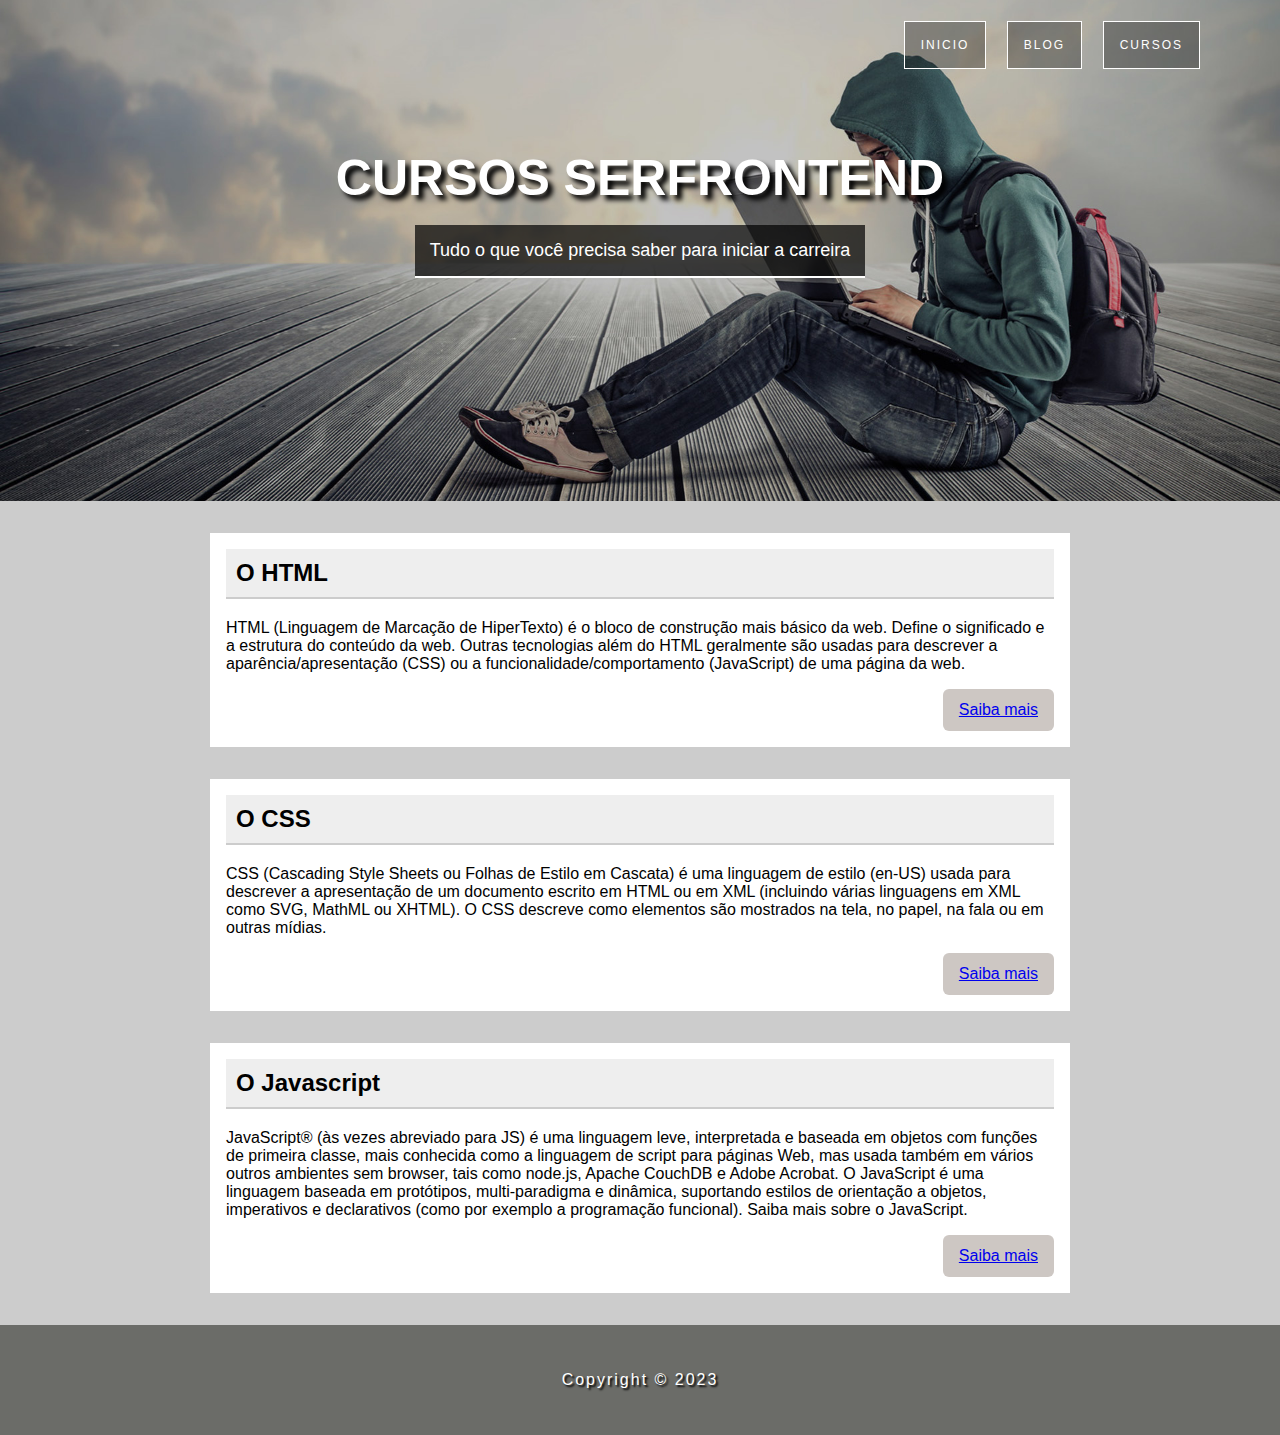
<file: projetoCSS1_meu_projeto/index.html>
<!DOCTYPE html>
<html lang="pt-br">
<head>
    <meta charset="UTF-8">
    <meta http-equiv="X-UA-Compatible" content="IE=edge">
    <meta name="viewport" content="width=device-width, initial-scale=1.0">
    <title>Projeto CSS</title>

    <link rel="stylesheet" href="styles/style.css">
</head>
<body>
    <header class="hero">
        <nav>
            <ul>
                <li><a href="" target="_blank">inicio</a></li>
                <li><a href="" target="_blank">blog</a></li>
                <li><a href="" target="_blank">cursos</a></li>
            </ul>
        </nav>
        <div class="hero-content">
            <h1>cursos serfrontend</h1>
            <p>Tudo o que você precisa saber para iniciar a carreira</p>
        </div>
    </header>

    <main>
        <section>
            <article>
                <header>
                    <h2>O HTML</h2>
                </header>
                <p>HTML (Linguagem de Marcação de HiperTexto) é o bloco de construção mais básico da web. Define o significado e a estrutura do conteúdo da web. Outras tecnologias além do HTML geralmente são usadas para descrever a aparência/apresentação (CSS) ou a funcionalidade/comportamento (JavaScript) de uma página da web.
                </p>
                <a href="#" class="btn">Saiba mais</a>
            </article>
    
            <article>
                <header>
                    <h2>O CSS</h2>
                </header>
                <p>CSS (Cascading Style Sheets ou Folhas de Estilo em Cascata) é uma linguagem de estilo (en-US) usada para descrever a apresentação de um documento escrito em HTML ou em XML (incluindo várias linguagens em XML como SVG, MathML ou XHTML). O CSS descreve como elementos são mostrados na tela, no papel, na fala ou em outras mídias.</p>
                <a href="#" class="btn">Saiba mais</a>
            </article>
    
            <article>
                <header>
                    <h2>O Javascript</h2>
                </header>
                <p>JavaScript® (às vezes abreviado para JS) é uma linguagem leve, interpretada e baseada em objetos com funções de primeira classe, mais conhecida como a linguagem de script para páginas Web, mas usada também em vários outros ambientes sem browser, tais como node.js, Apache CouchDB e Adobe Acrobat. O JavaScript é uma linguagem baseada em protótipos, multi-paradigma e dinâmica, suportando estilos de orientação a objetos, imperativos e declarativos (como por exemplo a programação funcional). Saiba mais sobre o JavaScript.</p>
                <a href="#" class="btn">Saiba mais</a>
            </article>
        </section>

    </main>

    <footer class="rodape">
        <p>Copyright &copy; 2023</p>
    </footer>
</body>
</html>
</file>
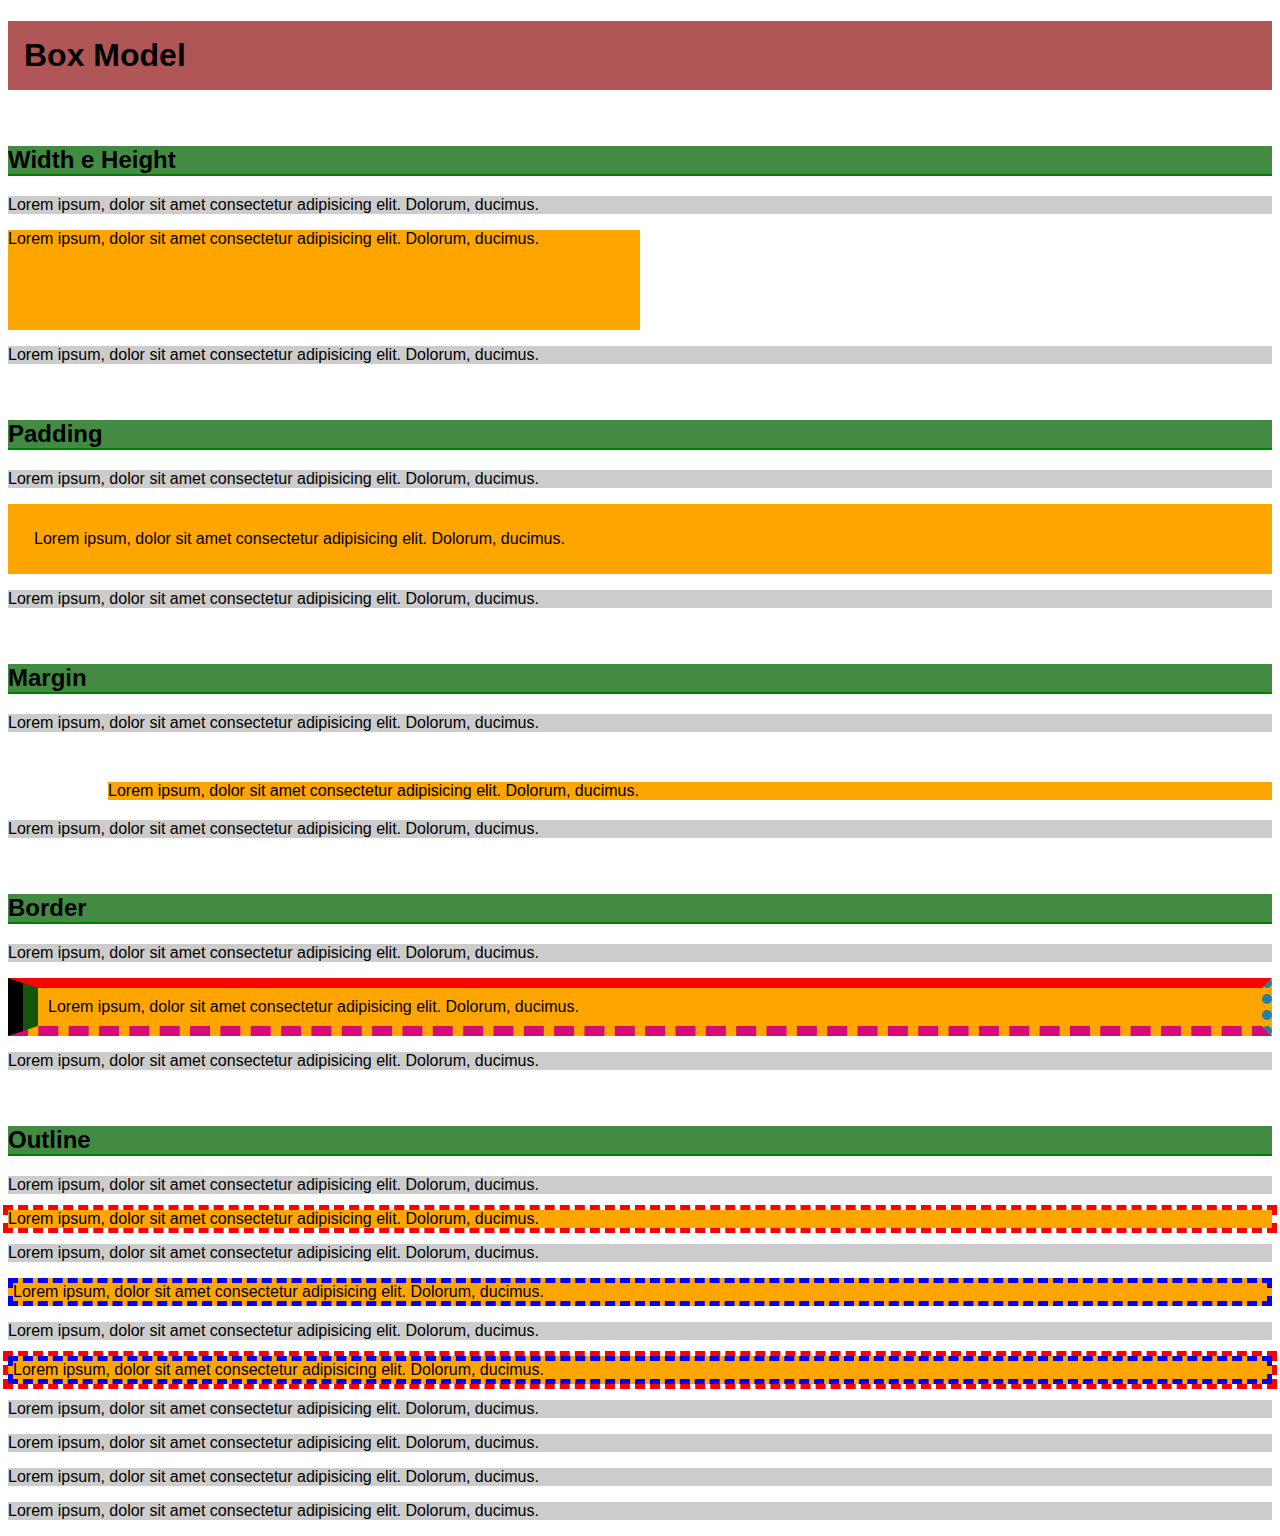
<file: boxModel/boxModel.html>
<!DOCTYPE html>
<html lang="pt-br">
<head>
    <meta charset="UTF-8">
    <meta http-equiv="X-UA-Compatible" content="IE=edge">
    <meta name="viewport" content="width=device-width, initial-scale=1.0">
    <title>Document</title>

    <style>
        body {
            font-family: sans-serif;
        }

        p {
            background-color: #ccc;
        }

        h1 {
            background-color: rgb(177, 86, 86);
            padding: 16px;
        }

        h2 {
            background-color: rgb(67, 139, 67);
            margin-top: 56px;
            border-bottom: 2px solid green;
        }

        .destaque {
            background-color: orange;
        }

        .size {
            width: 50%;
            height: 100px;
        }

        .padding {
            padding: 26px;
        }

        .margin {
            margin: 50px 0 20px 100px;
        }

        .borda {
            border-top: 10px solid red;
            border-right: 10px dotted rgb(33, 128, 172);
            border-bottom: 10px dashed rgb(212, 12, 122);
            border-left: 30px groove rgb(21, 85, 9);
            padding: 10px;
        }

        .outline {
            outline: 5px dashed red;
        }

        .borda2 {
            border: 5px dashed blue;
        }
    </style>
</head>
<body>
    <h1>Box Model</h1>

    <h2>Width e  Height</h2>

    <p>Lorem ipsum, dolor sit amet consectetur adipisicing elit. Dolorum, ducimus.</p>
    <p class="destaque size">Lorem ipsum, dolor sit amet consectetur adipisicing elit. Dolorum, ducimus.</p>
    <p>Lorem ipsum, dolor sit amet consectetur adipisicing elit. Dolorum, ducimus.</p>

    <h2>Padding</h2>

    <p>Lorem ipsum, dolor sit amet consectetur adipisicing elit. Dolorum, ducimus.</p>
    <p class="destaque padding">Lorem ipsum, dolor sit amet consectetur adipisicing elit. Dolorum, ducimus.</p>
    <p>Lorem ipsum, dolor sit amet consectetur adipisicing elit. Dolorum, ducimus.</p>

    <h2>Margin</h2>

    <p>Lorem ipsum, dolor sit amet consectetur adipisicing elit. Dolorum, ducimus.</p>
    <p class="destaque margin">Lorem ipsum, dolor sit amet consectetur adipisicing elit. Dolorum, ducimus.</p>
    <p>Lorem ipsum, dolor sit amet consectetur adipisicing elit. Dolorum, ducimus.</p>

    <h2>Border</h2>

    <p>Lorem ipsum, dolor sit amet consectetur adipisicing elit. Dolorum, ducimus.</p>
    <p class="destaque borda">Lorem ipsum, dolor sit amet consectetur adipisicing elit. Dolorum, ducimus.</p>
    <p>Lorem ipsum, dolor sit amet consectetur adipisicing elit. Dolorum, ducimus.</p>

    <h2>Outline</h2>

    <p>Lorem ipsum, dolor sit amet consectetur adipisicing elit. Dolorum, ducimus.</p>
    <p class="destaque outline">Lorem ipsum, dolor sit amet consectetur adipisicing elit. Dolorum, ducimus.</p>
    <p>Lorem ipsum, dolor sit amet consectetur adipisicing elit. Dolorum, ducimus.</p>

    <p class="destaque borda2">Lorem ipsum, dolor sit amet consectetur adipisicing elit. Dolorum, ducimus.</p>
    <p>Lorem ipsum, dolor sit amet consectetur adipisicing elit. Dolorum, ducimus.</p>
    <p class="destaque borda2 outline">Lorem ipsum, dolor sit amet consectetur adipisicing elit. Dolorum, ducimus.</p>
    <p>Lorem ipsum, dolor sit amet consectetur adipisicing elit. Dolorum, ducimus.</p>
    <p>Lorem ipsum, dolor sit amet consectetur adipisicing elit. Dolorum, ducimus.</p>
    <p>Lorem ipsum, dolor sit amet consectetur adipisicing elit. Dolorum, ducimus.</p>
    <p>Lorem ipsum, dolor sit amet consectetur adipisicing elit. Dolorum, ducimus.</p>
</body>
</html>
</file>
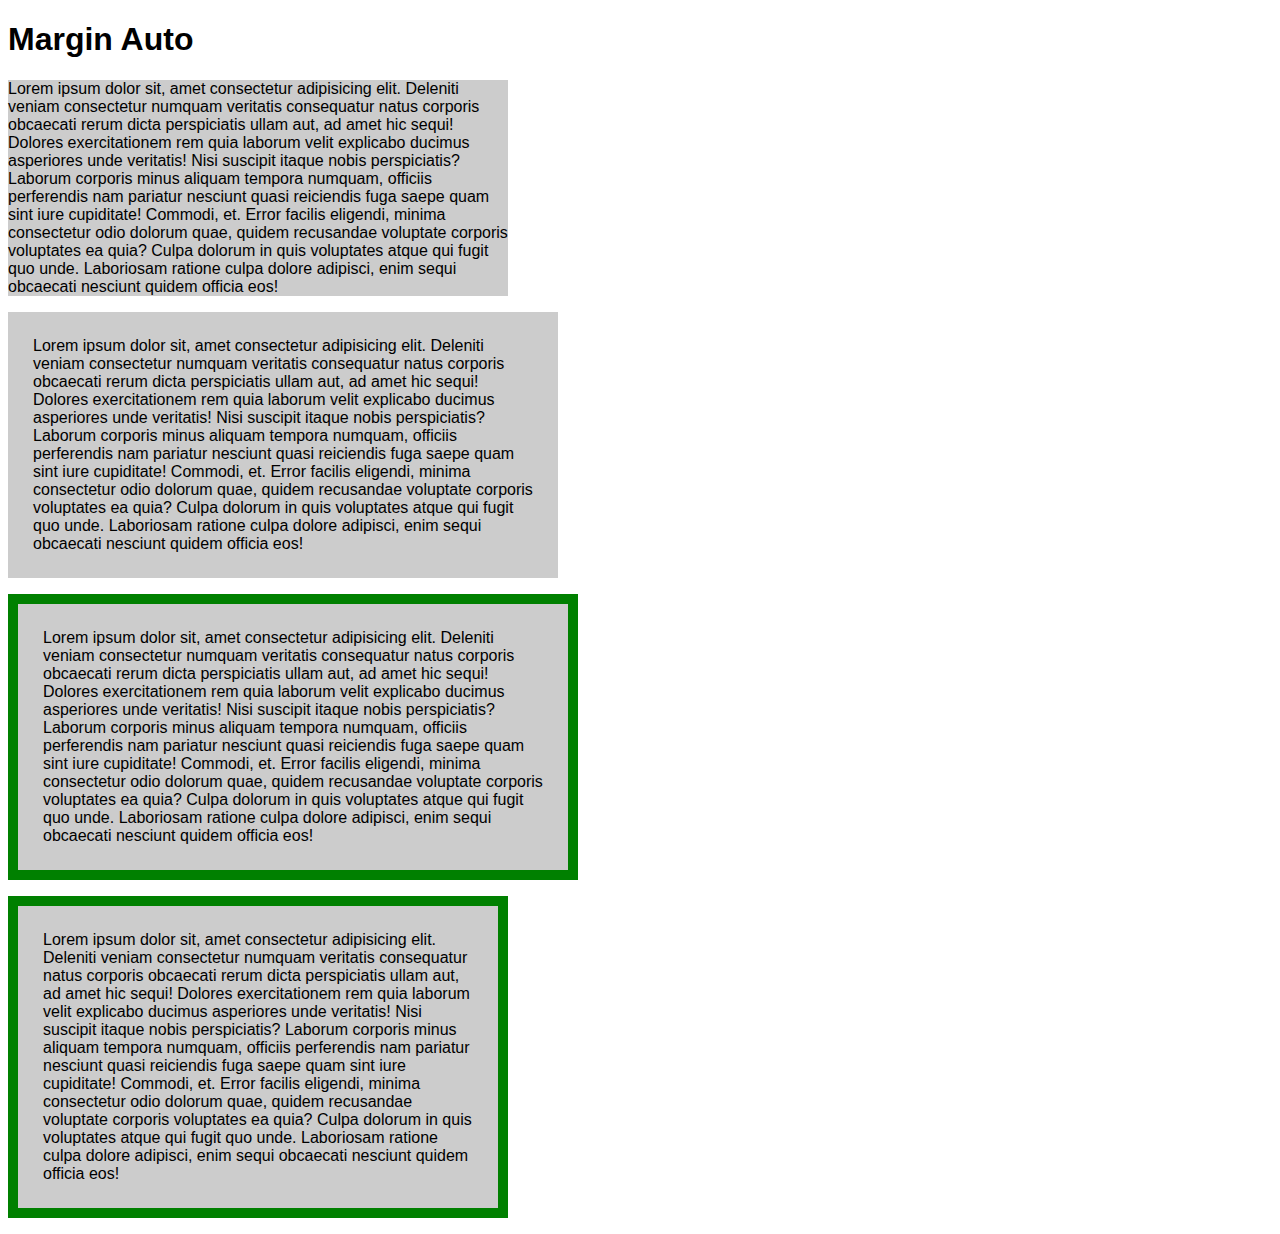
<file: boxModel/boxSizing.html>
<!DOCTYPE html>
<html lang="pt-br">
<head>
    <meta charset="UTF-8">
    <meta http-equiv="X-UA-Compatible" content="IE=edge">
    <meta name="viewport" content="width=device-width, initial-scale=1.0">
    <title>Document</title>

    <style>
        body{
            font-family: sans-serif;
        }

        p{
            width: 500px;
            background-color: #ccc;
        }

        .p1{
            padding: 25px;
        }

        .p2{
            padding: 25px;
            border: 10px solid green;
        }

        .p3{
            padding: 25px;
            border: 10px solid green;
            box-sizing: border-box;
        }
    </style>
</head>
<body>
    <h1>Margin Auto</h1>
    <p>Lorem ipsum dolor sit, amet consectetur adipisicing elit. Deleniti veniam consectetur numquam veritatis consequatur natus corporis obcaecati rerum dicta perspiciatis ullam aut, ad amet hic sequi! Dolores exercitationem rem quia laborum velit explicabo ducimus asperiores unde veritatis! Nisi suscipit itaque nobis perspiciatis? Laborum corporis minus aliquam tempora numquam, officiis perferendis nam pariatur nesciunt quasi reiciendis fuga saepe quam sint iure cupiditate! Commodi, et. Error facilis eligendi, minima consectetur odio dolorum quae, quidem recusandae voluptate corporis voluptates ea quia? Culpa dolorum in quis voluptates atque qui fugit quo unde. Laboriosam ratione culpa dolore adipisci, enim sequi obcaecati nesciunt quidem officia eos!</p>
    <p class="p1">Lorem ipsum dolor sit, amet consectetur adipisicing elit. Deleniti veniam consectetur numquam veritatis consequatur natus corporis obcaecati rerum dicta perspiciatis ullam aut, ad amet hic sequi! Dolores exercitationem rem quia laborum velit explicabo ducimus asperiores unde veritatis! Nisi suscipit itaque nobis perspiciatis? Laborum corporis minus aliquam tempora numquam, officiis perferendis nam pariatur nesciunt quasi reiciendis fuga saepe quam sint iure cupiditate! Commodi, et. Error facilis eligendi, minima consectetur odio dolorum quae, quidem recusandae voluptate corporis voluptates ea quia? Culpa dolorum in quis voluptates atque qui fugit quo unde. Laboriosam ratione culpa dolore adipisci, enim sequi obcaecati nesciunt quidem officia eos!</p>
    <p class="p2">Lorem ipsum dolor sit, amet consectetur adipisicing elit. Deleniti veniam consectetur numquam veritatis consequatur natus corporis obcaecati rerum dicta perspiciatis ullam aut, ad amet hic sequi! Dolores exercitationem rem quia laborum velit explicabo ducimus asperiores unde veritatis! Nisi suscipit itaque nobis perspiciatis? Laborum corporis minus aliquam tempora numquam, officiis perferendis nam pariatur nesciunt quasi reiciendis fuga saepe quam sint iure cupiditate! Commodi, et. Error facilis eligendi, minima consectetur odio dolorum quae, quidem recusandae voluptate corporis voluptates ea quia? Culpa dolorum in quis voluptates atque qui fugit quo unde. Laboriosam ratione culpa dolore adipisci, enim sequi obcaecati nesciunt quidem officia eos!</p>
    <p class="p3">Lorem ipsum dolor sit, amet consectetur adipisicing elit. Deleniti veniam consectetur numquam veritatis consequatur natus corporis obcaecati rerum dicta perspiciatis ullam aut, ad amet hic sequi! Dolores exercitationem rem quia laborum velit explicabo ducimus asperiores unde veritatis! Nisi suscipit itaque nobis perspiciatis? Laborum corporis minus aliquam tempora numquam, officiis perferendis nam pariatur nesciunt quasi reiciendis fuga saepe quam sint iure cupiditate! Commodi, et. Error facilis eligendi, minima consectetur odio dolorum quae, quidem recusandae voluptate corporis voluptates ea quia? Culpa dolorum in quis voluptates atque qui fugit quo unde. Laboriosam ratione culpa dolore adipisci, enim sequi obcaecati nesciunt quidem officia eos!</p>
</body>
</html>
</file>
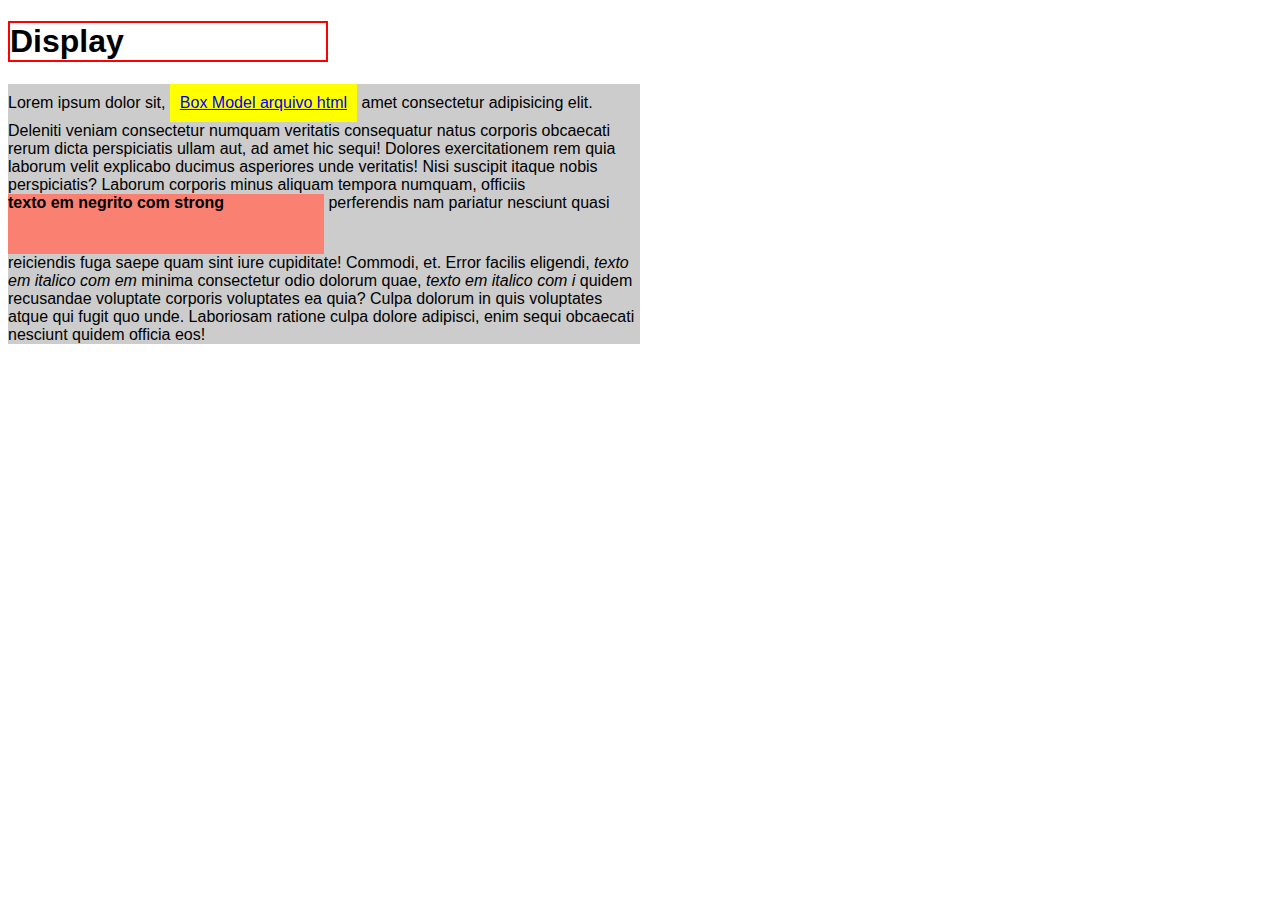
<file: boxModel/display.html>
<!DOCTYPE html>
<html lang="pt-br">
<head>
    <meta charset="UTF-8">
    <meta http-equiv="X-UA-Compatible" content="IE=edge">
    <meta name="viewport" content="width=device-width, initial-scale=1.0">
    <title>Document</title>

    <style>
        body{
            font-family: sans-serif;
        }

        p{
            width: 50%;
            background-color: #ccc;
        }

        h1{
            border: 2px solid red;
            width: 25%;
        }

        a{
            background-color: yellow;
            padding: 10px;
            display: inline-block;
        }

        strong{
            /* padding: 25px; */
            background-color: salmon;
            display: inline-block;
            height: 60px;
            width: 50%;
        }

        b{
            display: none;
        }
    </style>
</head>
<body>
    <h1>Display</h1>
    <p>Lorem ipsum dolor sit, <a href="boxModel.html">Box Model arquivo html</a> amet consectetur adipisicing elit. Deleniti veniam consectetur numquam veritatis consequatur <b>texto em negrito com &lt;b&gt;</b> natus corporis obcaecati rerum dicta perspiciatis ullam aut, ad amet hic sequi! Dolores exercitationem rem quia laborum velit explicabo ducimus asperiores unde veritatis! Nisi suscipit itaque nobis perspiciatis? Laborum corporis minus aliquam tempora numquam, officiis <strong>texto em negrito com strong</strong> perferendis nam pariatur nesciunt quasi reiciendis fuga saepe quam sint iure cupiditate! Commodi, et. Error facilis eligendi, <em>texto em italico com em</em> minima consectetur odio dolorum quae, <i>texto em italico com i</i> quidem recusandae voluptate corporis voluptates ea quia? Culpa dolorum in quis voluptates atque qui fugit quo unde. Laboriosam ratione culpa dolore adipisci, enim sequi obcaecati nesciunt quidem officia eos!</p>
</body>
</html>
</file>
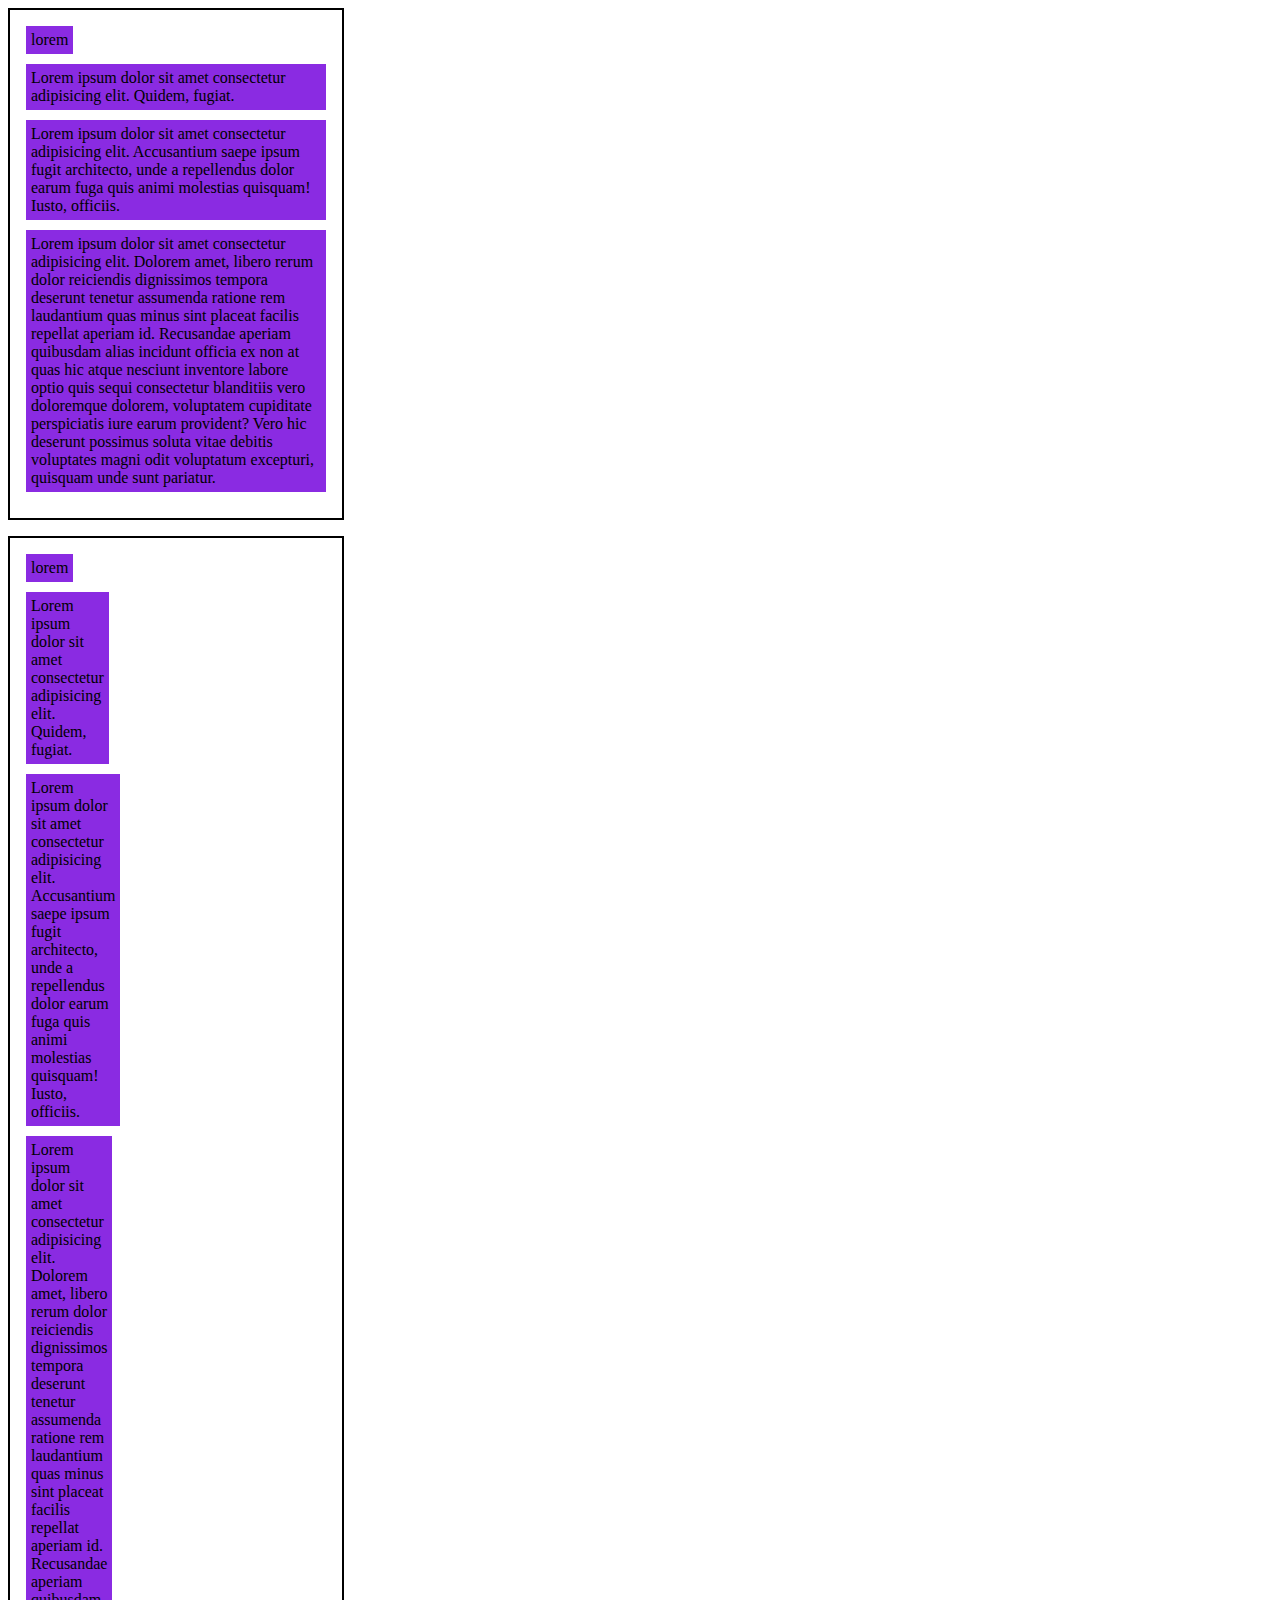
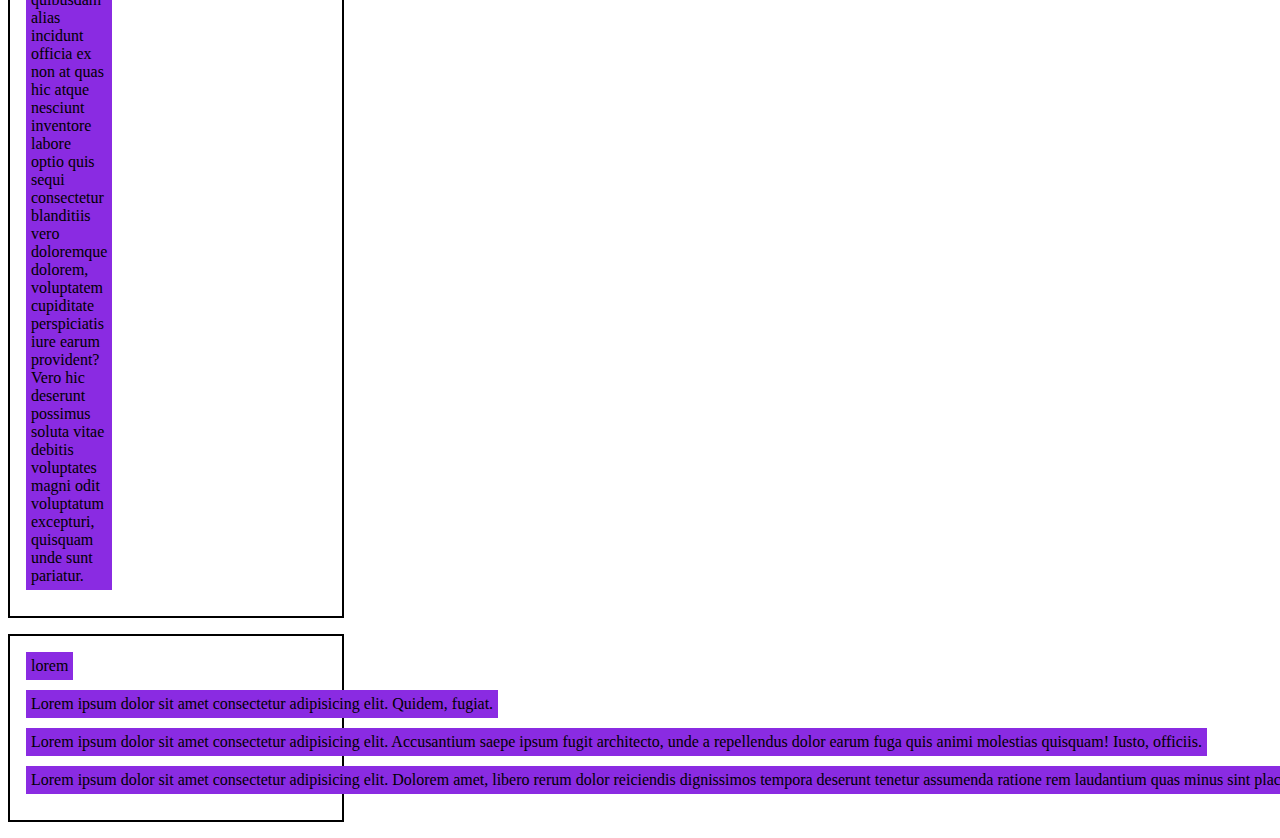
<file: boxModel/fit_content.html>
<!DOCTYPE html>
<html lang="pt-br">
<head>
    <meta charset="UTF-8">
    <meta name="viewport" content="width=device-width, initial-scale=1.0">
    <title>Fit content</title>

    <style>
        .container{
            border: 2px solid black;
            padding: 16px;
            width: 300px;
            margin-bottom: 16px;
        }

        .item{
            background-color: blueviolet;
            margin-bottom: 10px;
            padding: 5px;
        }

        .fit-content .item{
            width: fit-content;
        }

        .min-content .item{
            width: min-content;
        }

        .max-content .item{
            width: max-content;
        }
    </style>
</head>
<body>
    <div class="container fit-content">
        <div class="item">lorem</div>
        <div class="item">Lorem ipsum dolor sit amet consectetur adipisicing elit. Quidem, fugiat.</div>
        <div class="item">Lorem ipsum dolor sit amet consectetur adipisicing elit. Accusantium saepe ipsum fugit architecto, unde a repellendus dolor earum fuga quis animi molestias quisquam! Iusto, officiis.</div>
        <div class="item">Lorem ipsum dolor sit amet consectetur adipisicing elit. Dolorem amet, libero rerum dolor reiciendis dignissimos tempora deserunt tenetur assumenda ratione rem laudantium quas minus sint placeat facilis repellat aperiam id. Recusandae aperiam quibusdam alias incidunt officia ex non at quas hic atque nesciunt inventore labore optio quis sequi consectetur blanditiis vero doloremque dolorem, voluptatem cupiditate perspiciatis iure earum provident? Vero hic deserunt possimus soluta vitae debitis voluptates magni odit voluptatum excepturi, quisquam unde sunt pariatur.</div>
    </div>

    <div class="container min-content">
        <div class="item">lorem</div>
        <div class="item">Lorem ipsum dolor sit amet consectetur adipisicing elit. Quidem, fugiat.</div>
        <div class="item">Lorem ipsum dolor sit amet consectetur adipisicing elit. Accusantium saepe ipsum fugit architecto, unde a repellendus dolor earum fuga quis animi molestias quisquam! Iusto, officiis.</div>
        <div class="item">Lorem ipsum dolor sit amet consectetur adipisicing elit. Dolorem amet, libero rerum dolor reiciendis dignissimos tempora deserunt tenetur assumenda ratione rem laudantium quas minus sint placeat facilis repellat aperiam id. Recusandae aperiam quibusdam alias incidunt officia ex non at quas hic atque nesciunt inventore labore optio quis sequi consectetur blanditiis vero doloremque dolorem, voluptatem cupiditate perspiciatis iure earum provident? Vero hic deserunt possimus soluta vitae debitis voluptates magni odit voluptatum excepturi, quisquam unde sunt pariatur.</div>
    </div>

    <div class="container max-content">
        <div class="item">lorem</div>
        <div class="item">Lorem ipsum dolor sit amet consectetur adipisicing elit. Quidem, fugiat.</div>
        <div class="item">Lorem ipsum dolor sit amet consectetur adipisicing elit. Accusantium saepe ipsum fugit architecto, unde a repellendus dolor earum fuga quis animi molestias quisquam! Iusto, officiis.</div>
        <div class="item">Lorem ipsum dolor sit amet consectetur adipisicing elit. Dolorem amet, libero rerum dolor reiciendis dignissimos tempora deserunt tenetur assumenda ratione rem laudantium quas minus sint placeat facilis repellat aperiam id. Recusandae aperiam quibusdam alias incidunt officia ex non at quas hic atque nesciunt inventore labore optio quis sequi consectetur blanditiis vero doloremque dolorem, voluptatem cupiditate perspiciatis iure earum provident? Vero hic deserunt possimus soluta vitae debitis voluptates magni odit voluptatum excepturi, quisquam unde sunt pariatur.</div>
    </div>
</body>

</html>
</file>
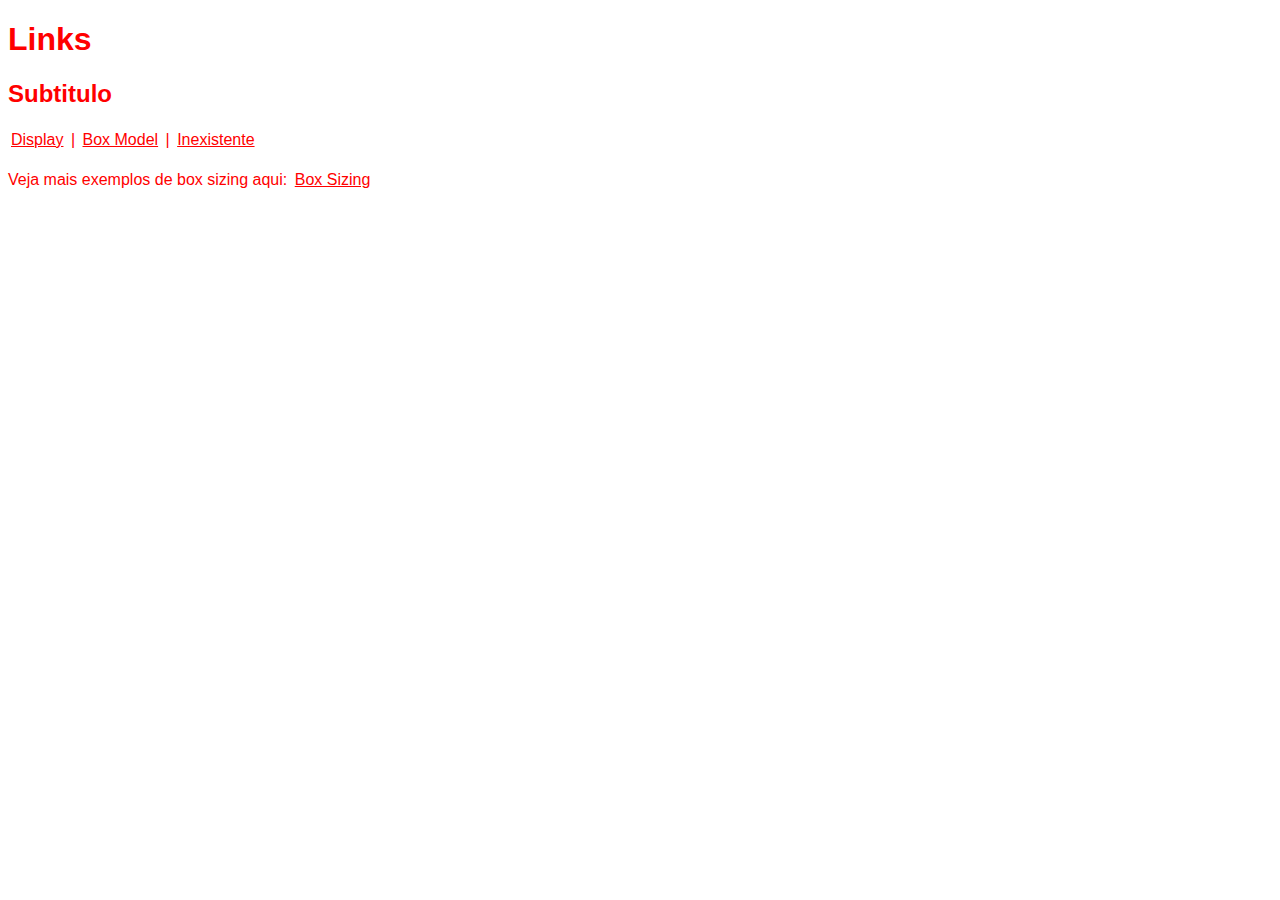
<file: boxModel/link.html>
<!DOCTYPE html>
<html lang="pt-br">
<head>
    <meta charset="UTF-8">
    <meta http-equiv="X-UA-Compatible" content="IE=edge">
    <meta name="viewport" content="width=device-width, initial-scale=1.0">
    <title>Document</title>

    <style>
        body{
            font-family: sans-serif;
            color: red;
        }

        a{
            display: inline-block;
            padding: 3px;
        }

        a:link{
            color: red;
        }

        a:visited{
            color: green;
        }

        a:hover{
            background-color: #ccc;
            padding: 10px;
        }

        a:active{
            background-color: yellow;
        }

    </style>
</head>
<body>
    <h1>Links</h1>

    <h2>Subtitulo</h2>

    <a href="display.html">Display</a> | <a href="boxModel.html">Box Model</a> | <a href="dasdas.html">Inexistente</a>

    <p>Veja mais exemplos de box sizing aqui: <a href="boxSizing.html">Box Sizing</a></p>
</body>
</html>
</file>
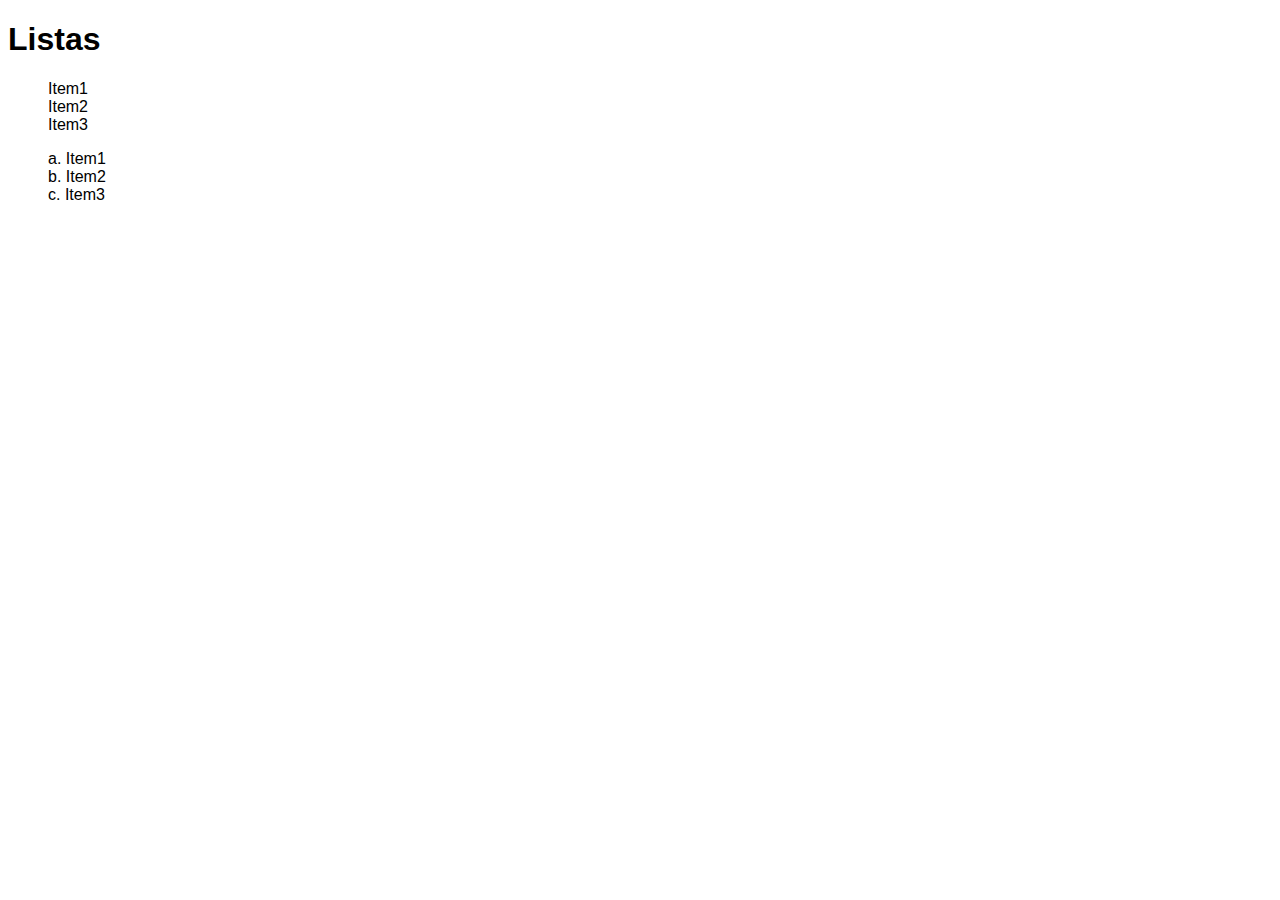
<file: boxModel/listas.html>
<!DOCTYPE html>
<html lang="pt-br">
<head>
    <meta charset="UTF-8">
    <meta http-equiv="X-UA-Compatible" content="IE=edge">
    <meta name="viewport" content="width=device-width, initial-scale=1.0">
    <title>Document</title>

    <style>
        body{
            font-family: sans-serif;
        }

        ul li{
            list-style-type: none;
            list-style-position: outside;
        }

        ol li{
            list-style: lower-alpha inside;
        }

    </style>
</head>
<body>
    <h1>Listas</h1>

    <ul>
        <li>Item1</li>
        <li>Item2</li>
        <li>Item3</li>
    </ul>

    <ol>
        <li>Item1</li>
        <li>Item2</li>
        <li>Item3</li>
    </ol>
</body>
</html>
</file>
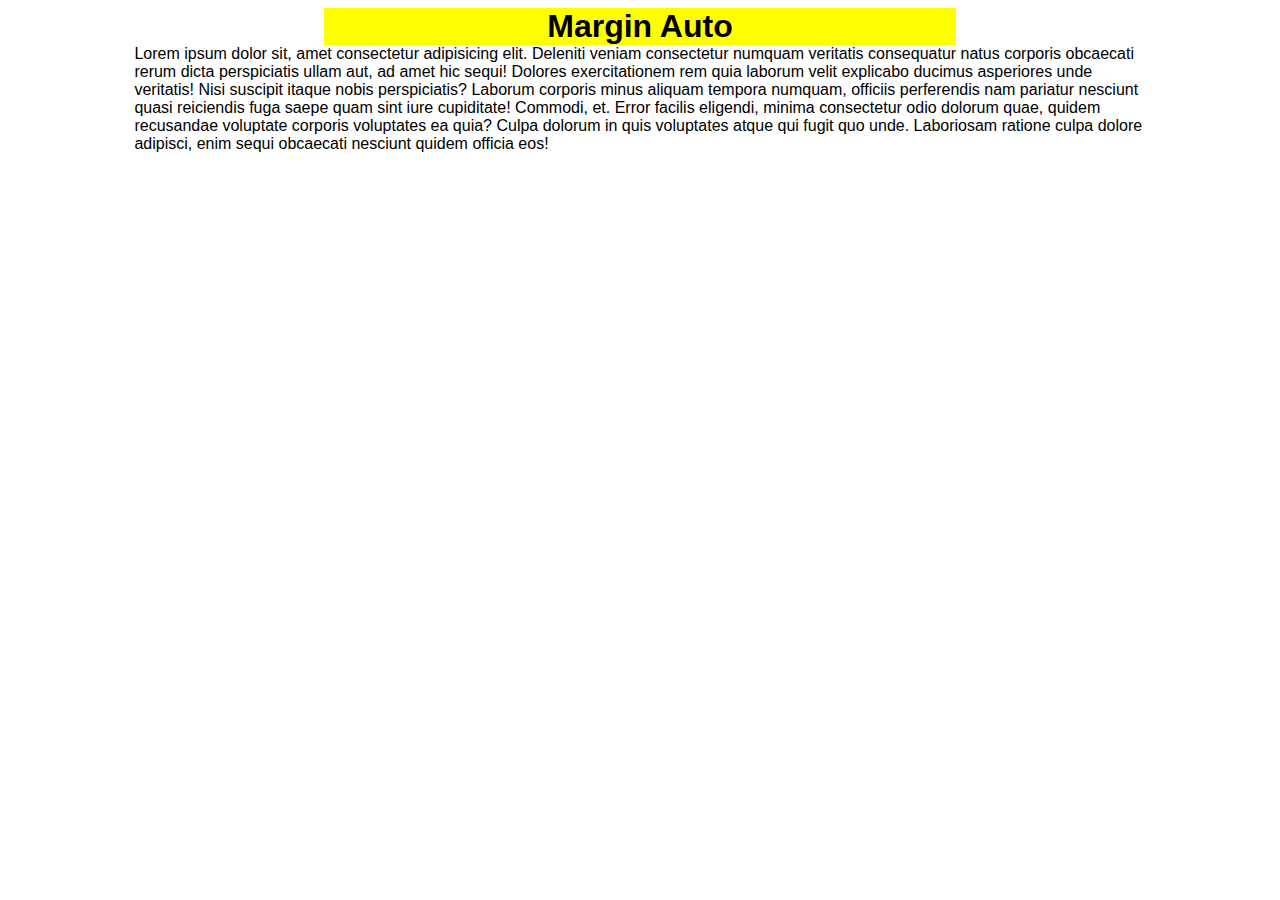
<file: boxModel/marginAuto.html>
<!DOCTYPE html>
<html lang="pt-br">
<head>
    <meta charset="UTF-8">
    <meta http-equiv="X-UA-Compatible" content="IE=edge">
    <meta name="viewport" content="width=device-width, initial-scale=1.0">
    <title>Document</title>

    <style>
        body{
            font-family: sans-serif;
        }

        h1{
            background-color: yellow;
            width: 50%;
            /* margin-left: auto; */
            /* margin-right: auto; */
            margin: auto;
            text-align: center;
        }

        p{
            width: 80%;
            margin: auto;
        }
    </style>
</head>
<body>
    <h1>Margin Auto</h1>
    <p>Lorem ipsum dolor sit, amet consectetur adipisicing elit. Deleniti veniam consectetur numquam veritatis consequatur natus corporis obcaecati rerum dicta perspiciatis ullam aut, ad amet hic sequi! Dolores exercitationem rem quia laborum velit explicabo ducimus asperiores unde veritatis! Nisi suscipit itaque nobis perspiciatis? Laborum corporis minus aliquam tempora numquam, officiis perferendis nam pariatur nesciunt quasi reiciendis fuga saepe quam sint iure cupiditate! Commodi, et. Error facilis eligendi, minima consectetur odio dolorum quae, quidem recusandae voluptate corporis voluptates ea quia? Culpa dolorum in quis voluptates atque qui fugit quo unde. Laboriosam ratione culpa dolore adipisci, enim sequi obcaecati nesciunt quidem officia eos!</p>
</body>
</html>
</file>
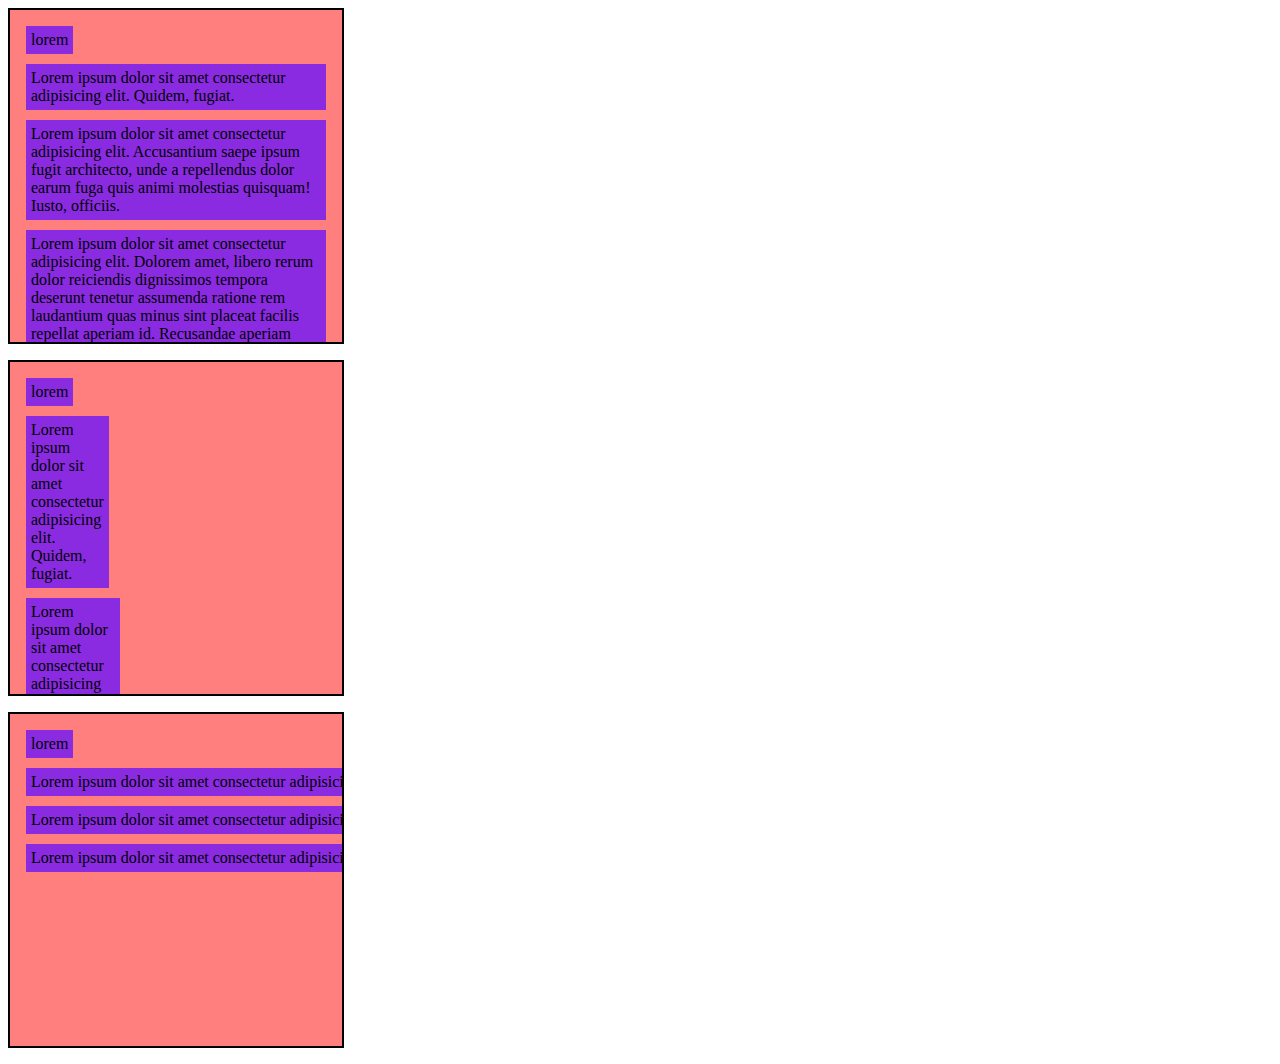
<file: boxModel/overflow.html>
<!DOCTYPE html>
<html lang="pt-br">
<head>
    <meta charset="UTF-8">
    <meta name="viewport" content="width=device-width, initial-scale=1.0">
    <title>Fit content</title>

    <style>
        .container{
            border: 2px solid black;
            padding: 16px;
            width: 300px;
            height: 300px;
            margin-bottom: 16px;
            background-color: rgba(255,0,0,.5);
        }

        .item{
            background-color: blueviolet;
            margin-bottom: 10px;
            padding: 5px;
        }

        .fit-content .item{
            width: fit-content;
        }

        .min-content .item{
            width: min-content;
        }

        .max-content .item{
            width: max-content;
        }

        .overflow-hidden{
            overflow: hidden;
        }

        .overflow-scroll{
            overflow: scroll;
        }

        .overflow-auto{
            overflow: auto;
        }
    </style>
</head>
<body>
    <div class="container fit-content overflow-hidden">
        <div class="item">lorem</div>
        <div class="item">Lorem ipsum dolor sit amet consectetur adipisicing elit. Quidem, fugiat.</div>
        <div class="item">Lorem ipsum dolor sit amet consectetur adipisicing elit. Accusantium saepe ipsum fugit architecto, unde a repellendus dolor earum fuga quis animi molestias quisquam! Iusto, officiis.</div>
        <div class="item">Lorem ipsum dolor sit amet consectetur adipisicing elit. Dolorem amet, libero rerum dolor reiciendis dignissimos tempora deserunt tenetur assumenda ratione rem laudantium quas minus sint placeat facilis repellat aperiam id. Recusandae aperiam quibusdam alias incidunt officia ex non at quas hic atque nesciunt inventore labore optio quis sequi consectetur blanditiis vero doloremque dolorem, voluptatem cupiditate perspiciatis iure earum provident? Vero hic deserunt possimus soluta vitae debitis voluptates magni odit voluptatum excepturi, quisquam unde sunt pariatur.</div>
    </div>

    <div class="container min-content overflow-scroll">
        <div class="item">lorem</div>
        <div class="item">Lorem ipsum dolor sit amet consectetur adipisicing elit. Quidem, fugiat.</div>
        <div class="item">Lorem ipsum dolor sit amet consectetur adipisicing elit. Accusantium saepe ipsum fugit architecto, unde a repellendus dolor earum fuga quis animi molestias quisquam! Iusto, officiis.</div>
        <div class="item">Lorem ipsum dolor sit amet consectetur adipisicing elit. Dolorem amet, libero rerum dolor reiciendis dignissimos tempora deserunt tenetur assumenda ratione rem laudantium quas minus sint placeat facilis repellat aperiam id. Recusandae aperiam quibusdam alias incidunt officia ex non at quas hic atque nesciunt inventore labore optio quis sequi consectetur blanditiis vero doloremque dolorem, voluptatem cupiditate perspiciatis iure earum provident? Vero hic deserunt possimus soluta vitae debitis voluptates magni odit voluptatum excepturi, quisquam unde sunt pariatur.</div>
    </div>

    <div class="container max-content overflow-auto">
        <div class="item">lorem</div>
        <div class="item">Lorem ipsum dolor sit amet consectetur adipisicing elit. Quidem, fugiat.</div>
        <div class="item">Lorem ipsum dolor sit amet consectetur adipisicing elit. Accusantium saepe ipsum fugit architecto, unde a repellendus dolor earum fuga quis animi molestias quisquam! Iusto, officiis.</div>
        <div class="item">Lorem ipsum dolor sit amet consectetur adipisicing elit. Dolorem amet, libero rerum dolor reiciendis dignissimos tempora deserunt tenetur assumenda ratione rem laudantium quas minus sint placeat facilis repellat aperiam id. Recusandae aperiam quibusdam alias incidunt officia ex non at quas hic atque nesciunt inventore labore optio quis sequi consectetur blanditiis vero doloremque dolorem, voluptatem cupiditate perspiciatis iure earum provident? Vero hic deserunt possimus soluta vitae debitis voluptates magni odit voluptatum excepturi, quisquam unde sunt pariatur.</div>
    </div>
</body>

</html>
</file>
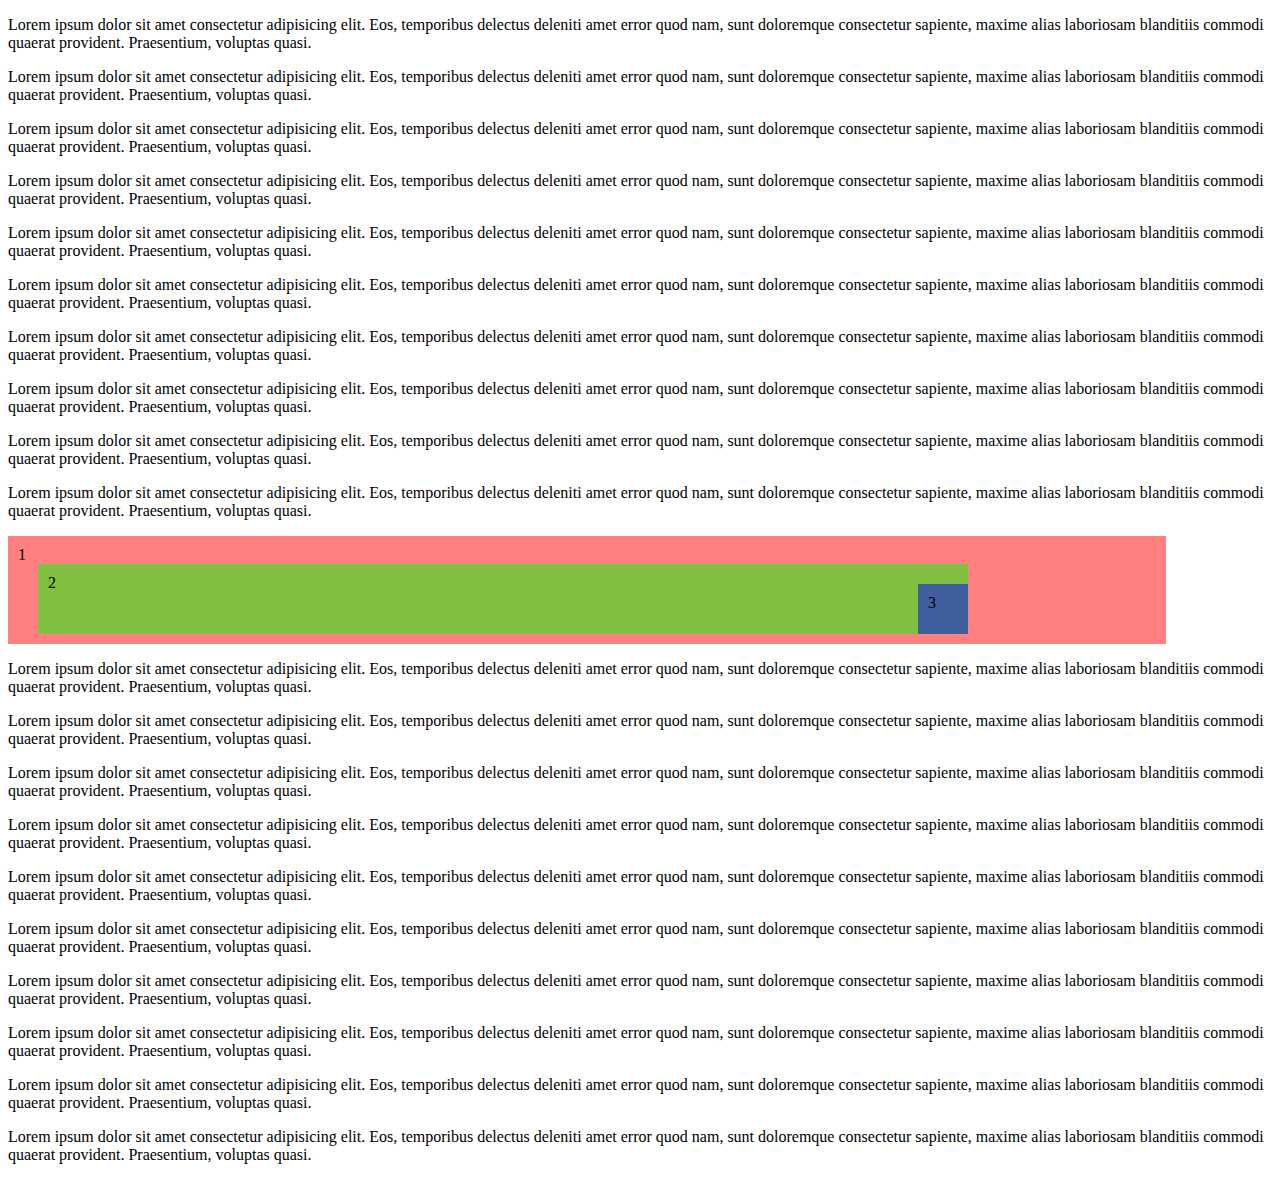
<file: boxModel/position.html>
<!DOCTYPE html>
<html lang="en">
<head>
    <meta charset="UTF-8">
    <title>position</title>

    <style>
        #div1{
            background-color: rgba(255, 0, 0, .5);
            padding: 10px;
            width: 90%;
            position: relative;
        }

        #div2{
            background-color: rgba(0, 255, 0, .5);
            padding: 10px;
            width: 80%;
            height: 50px;
            position: relative;
            left: 20px;
        }

        #div3{
            background-color: rgba(0, 0, 255, .5);
            padding: 10px;
            width: 30px;
            height: 30px;
            position: absolute;
            bottom: 0;
            right: 0;
        }
    </style>
</head>
<body>
    
    <p>Lorem ipsum dolor sit amet consectetur adipisicing elit. Eos, temporibus delectus deleniti amet error quod nam, sunt doloremque consectetur sapiente, maxime alias laboriosam blanditiis commodi quaerat provident. Praesentium, voluptas quasi.</p>
    <p>Lorem ipsum dolor sit amet consectetur adipisicing elit. Eos, temporibus delectus deleniti amet error quod nam, sunt doloremque consectetur sapiente, maxime alias laboriosam blanditiis commodi quaerat provident. Praesentium, voluptas quasi.</p>
    <p>Lorem ipsum dolor sit amet consectetur adipisicing elit. Eos, temporibus delectus deleniti amet error quod nam, sunt doloremque consectetur sapiente, maxime alias laboriosam blanditiis commodi quaerat provident. Praesentium, voluptas quasi.</p>
    <p>Lorem ipsum dolor sit amet consectetur adipisicing elit. Eos, temporibus delectus deleniti amet error quod nam, sunt doloremque consectetur sapiente, maxime alias laboriosam blanditiis commodi quaerat provident. Praesentium, voluptas quasi.</p>
    <p>Lorem ipsum dolor sit amet consectetur adipisicing elit. Eos, temporibus delectus deleniti amet error quod nam, sunt doloremque consectetur sapiente, maxime alias laboriosam blanditiis commodi quaerat provident. Praesentium, voluptas quasi.</p>
    <p>Lorem ipsum dolor sit amet consectetur adipisicing elit. Eos, temporibus delectus deleniti amet error quod nam, sunt doloremque consectetur sapiente, maxime alias laboriosam blanditiis commodi quaerat provident. Praesentium, voluptas quasi.</p>
    <p>Lorem ipsum dolor sit amet consectetur adipisicing elit. Eos, temporibus delectus deleniti amet error quod nam, sunt doloremque consectetur sapiente, maxime alias laboriosam blanditiis commodi quaerat provident. Praesentium, voluptas quasi.</p>
    <p>Lorem ipsum dolor sit amet consectetur adipisicing elit. Eos, temporibus delectus deleniti amet error quod nam, sunt doloremque consectetur sapiente, maxime alias laboriosam blanditiis commodi quaerat provident. Praesentium, voluptas quasi.</p>
    <p>Lorem ipsum dolor sit amet consectetur adipisicing elit. Eos, temporibus delectus deleniti amet error quod nam, sunt doloremque consectetur sapiente, maxime alias laboriosam blanditiis commodi quaerat provident. Praesentium, voluptas quasi.</p>
    <p>Lorem ipsum dolor sit amet consectetur adipisicing elit. Eos, temporibus delectus deleniti amet error quod nam, sunt doloremque consectetur sapiente, maxime alias laboriosam blanditiis commodi quaerat provident. Praesentium, voluptas quasi.</p>

    <div id="div1">
        1
        <div id="div2">
            2
            <div id="div3">3</div>
        </div>
    </div>

    <p>Lorem ipsum dolor sit amet consectetur adipisicing elit. Eos, temporibus delectus deleniti amet error quod nam, sunt doloremque consectetur sapiente, maxime alias laboriosam blanditiis commodi quaerat provident. Praesentium, voluptas quasi.</p>
    <p>Lorem ipsum dolor sit amet consectetur adipisicing elit. Eos, temporibus delectus deleniti amet error quod nam, sunt doloremque consectetur sapiente, maxime alias laboriosam blanditiis commodi quaerat provident. Praesentium, voluptas quasi.</p>
    <p>Lorem ipsum dolor sit amet consectetur adipisicing elit. Eos, temporibus delectus deleniti amet error quod nam, sunt doloremque consectetur sapiente, maxime alias laboriosam blanditiis commodi quaerat provident. Praesentium, voluptas quasi.</p>
    <p>Lorem ipsum dolor sit amet consectetur adipisicing elit. Eos, temporibus delectus deleniti amet error quod nam, sunt doloremque consectetur sapiente, maxime alias laboriosam blanditiis commodi quaerat provident. Praesentium, voluptas quasi.</p>
    <p>Lorem ipsum dolor sit amet consectetur adipisicing elit. Eos, temporibus delectus deleniti amet error quod nam, sunt doloremque consectetur sapiente, maxime alias laboriosam blanditiis commodi quaerat provident. Praesentium, voluptas quasi.</p>
    <p>Lorem ipsum dolor sit amet consectetur adipisicing elit. Eos, temporibus delectus deleniti amet error quod nam, sunt doloremque consectetur sapiente, maxime alias laboriosam blanditiis commodi quaerat provident. Praesentium, voluptas quasi.</p>
    <p>Lorem ipsum dolor sit amet consectetur adipisicing elit. Eos, temporibus delectus deleniti amet error quod nam, sunt doloremque consectetur sapiente, maxime alias laboriosam blanditiis commodi quaerat provident. Praesentium, voluptas quasi.</p>
    <p>Lorem ipsum dolor sit amet consectetur adipisicing elit. Eos, temporibus delectus deleniti amet error quod nam, sunt doloremque consectetur sapiente, maxime alias laboriosam blanditiis commodi quaerat provident. Praesentium, voluptas quasi.</p>
    <p>Lorem ipsum dolor sit amet consectetur adipisicing elit. Eos, temporibus delectus deleniti amet error quod nam, sunt doloremque consectetur sapiente, maxime alias laboriosam blanditiis commodi quaerat provident. Praesentium, voluptas quasi.</p>
    <p>Lorem ipsum dolor sit amet consectetur adipisicing elit. Eos, temporibus delectus deleniti amet error quod nam, sunt doloremque consectetur sapiente, maxime alias laboriosam blanditiis commodi quaerat provident. Praesentium, voluptas quasi.</p>

</body>
</html>
</file>
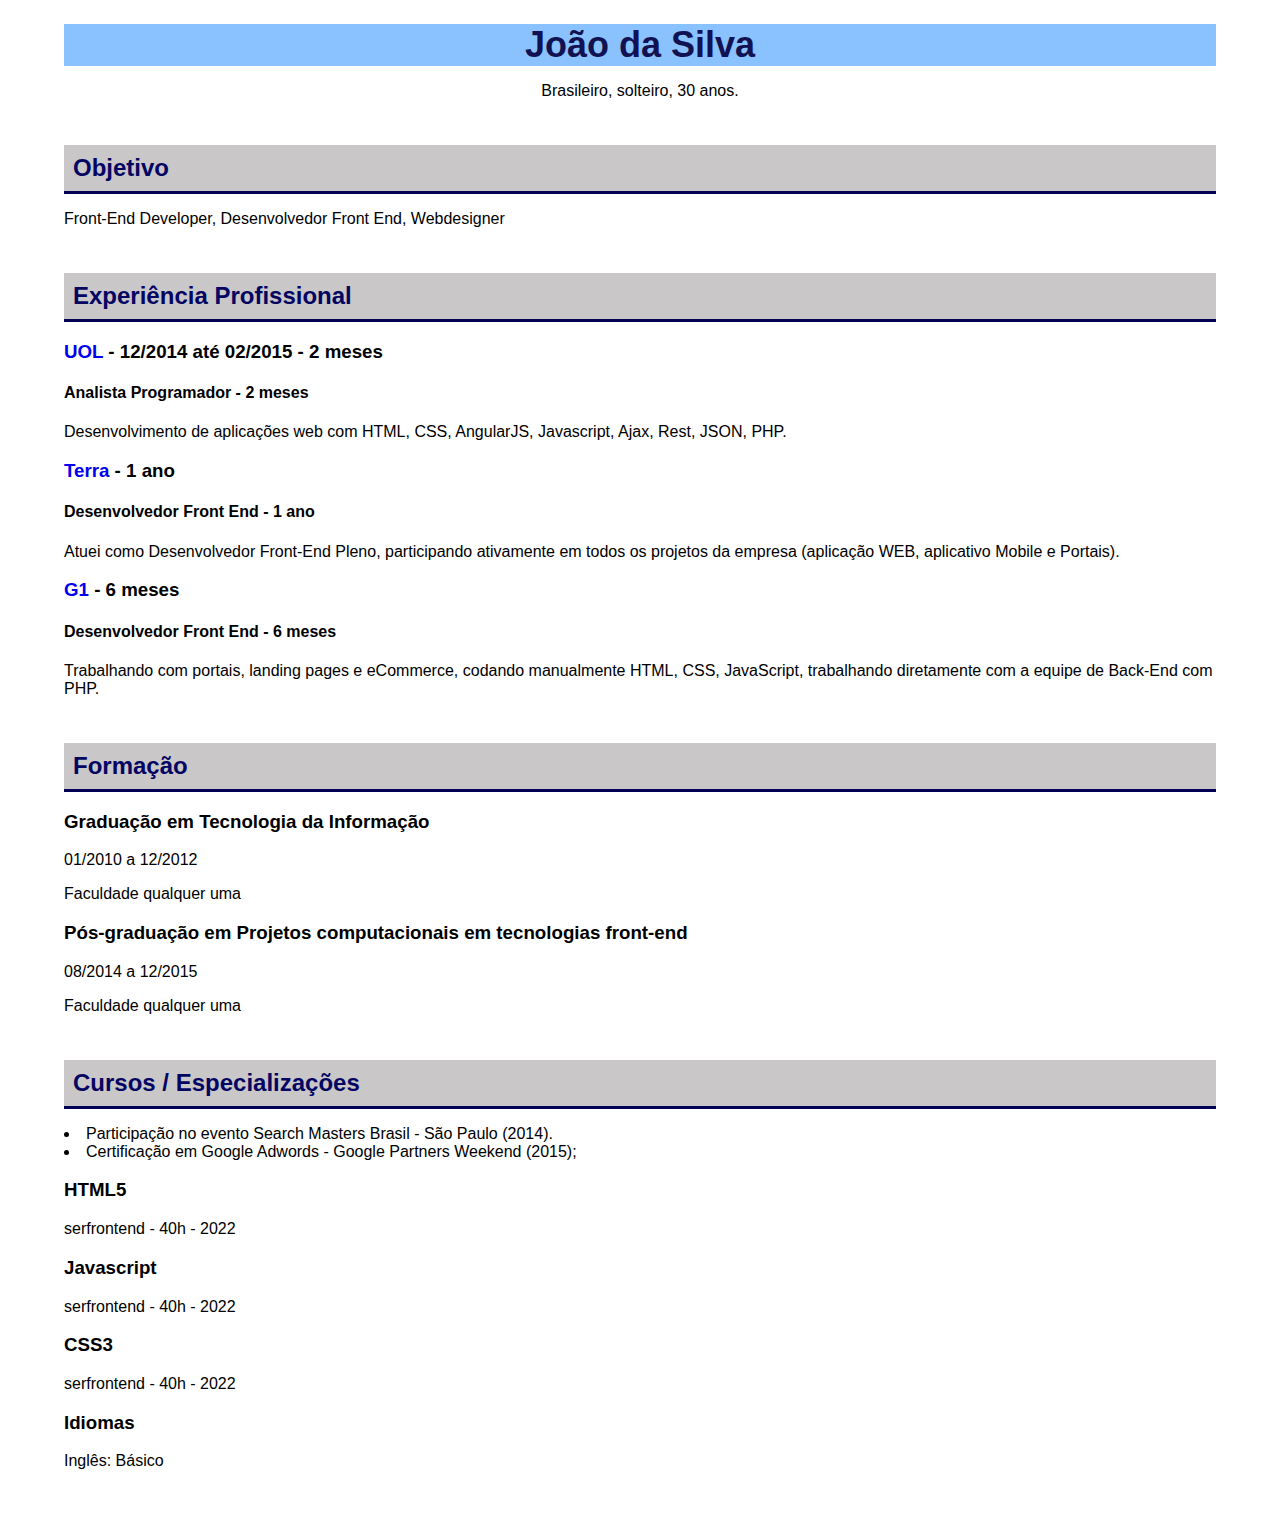
<file: desafio_curriculo/curriculo.html>
<!DOCTYPE html>
<html lang="pt-br">
<head>
    <meta charset="UTF-8">
    <meta http-equiv="X-UA-Compatible" content="IE=edge">
    <meta name="viewport" content="width=device-width, initial-scale=1.0">
    <title>curriculo</title>

    <style>
        body{
            width: 90%;
            margin: auto;
            font-family: Arial, Helvetica, sans-serif;
            margin-bottom: 50px;
        }

        #titulo{
            background-color: rgb(138, 193, 255);
            text-align: center;
            color: rgb(18, 18, 82);
            font-size: 36px;
            margin-bottom: 1px;
        }

        #abaixo_do_titulo{
            text-align: center;
        }

        .topicos{
            background-color: rgb(201, 199, 199);
            border-bottom: solid 3px rgb(1, 1, 85);
            padding: 9px;
            color: rgb(4, 4, 99);
            font-size: 24px;
            margin-top: 45px;
            margin-bottom: 12px;
        }

        a{
            text-decoration: none;
        }

        a:hover{
            text-decoration: underline;
        }

        ul{
            padding-left: 0;
        }

        li{
            list-style-position: inside;
        }
    </style>
</head>
<body>
    <h1 id="titulo">João da Silva</h1>
    <p id="abaixo_do_titulo">Brasileiro, solteiro, 30 anos.</p>

    <h2 class="topicos">Objetivo</h2>
    <p>Front-End Developer, Desenvolvedor Front End, Webdesigner</p>

    <h2 class="topicos">Experiência Profissional</h2>
    <h3><a href="https://www.uol.com.br/" target="_blank">UOL</a> - 12/2014 até 02/2015 - 2 meses</h3>
    <h4>Analista Programador - 2 meses</h4>
    <p>Desenvolvimento de aplicações web com HTML, CSS, AngularJS, Javascript, Ajax, Rest, JSON, PHP.</p>
    <h3><a href="https://www.terra.com.br" target="_blank">Terra</a> - 1 ano</h3>
    <h4>Desenvolvedor Front End - 1 ano</h4>
    <p>Atuei como Desenvolvedor Front-End Pleno, participando ativamente em todos os projetos da empresa (aplicação WEB, aplicativo Mobile e Portais).</p>
    <h3><a href="https://g1.globo.com" target="_blank">G1</a> - 6 meses</h3>
    <h4>Desenvolvedor Front End - 6 meses</h4>
    <p>Trabalhando com portais, landing pages e eCommerce, codando manualmente HTML, CSS, JavaScript, trabalhando diretamente com a equipe de Back-End com PHP.</p>

    <h2 class="topicos">Formação</h2>
    <h3>Graduação em Tecnologia da Informação</h3>
    <p>01/2010 a 12/2012</p>
    <p>Faculdade qualquer uma</p>
    <h3>Pós-graduação em Projetos computacionais em tecnologias front-end</h3>
    <p>08/2014 a 12/2015</p>
    <p>Faculdade qualquer uma</p>

    <h2 class="topicos">Cursos / Especializações</h2>
    <ul>
        <li>Participação no evento Search Masters Brasil - São Paulo (2014).</li>
        <li>Certificação em Google Adwords - Google Partners Weekend (2015);</li>
    </ul>
    <h3>HTML5</h3>
    <p>serfrontend - 40h - 2022</p>
    <h3>Javascript</h3>
    <p>serfrontend - 40h - 2022</p>
    <h3>CSS3</h3>
    <p>serfrontend - 40h - 2022</p>
    <h3>Idiomas</h3>
    <p>Inglês: Básico</p>
</body>
</html>
</file>
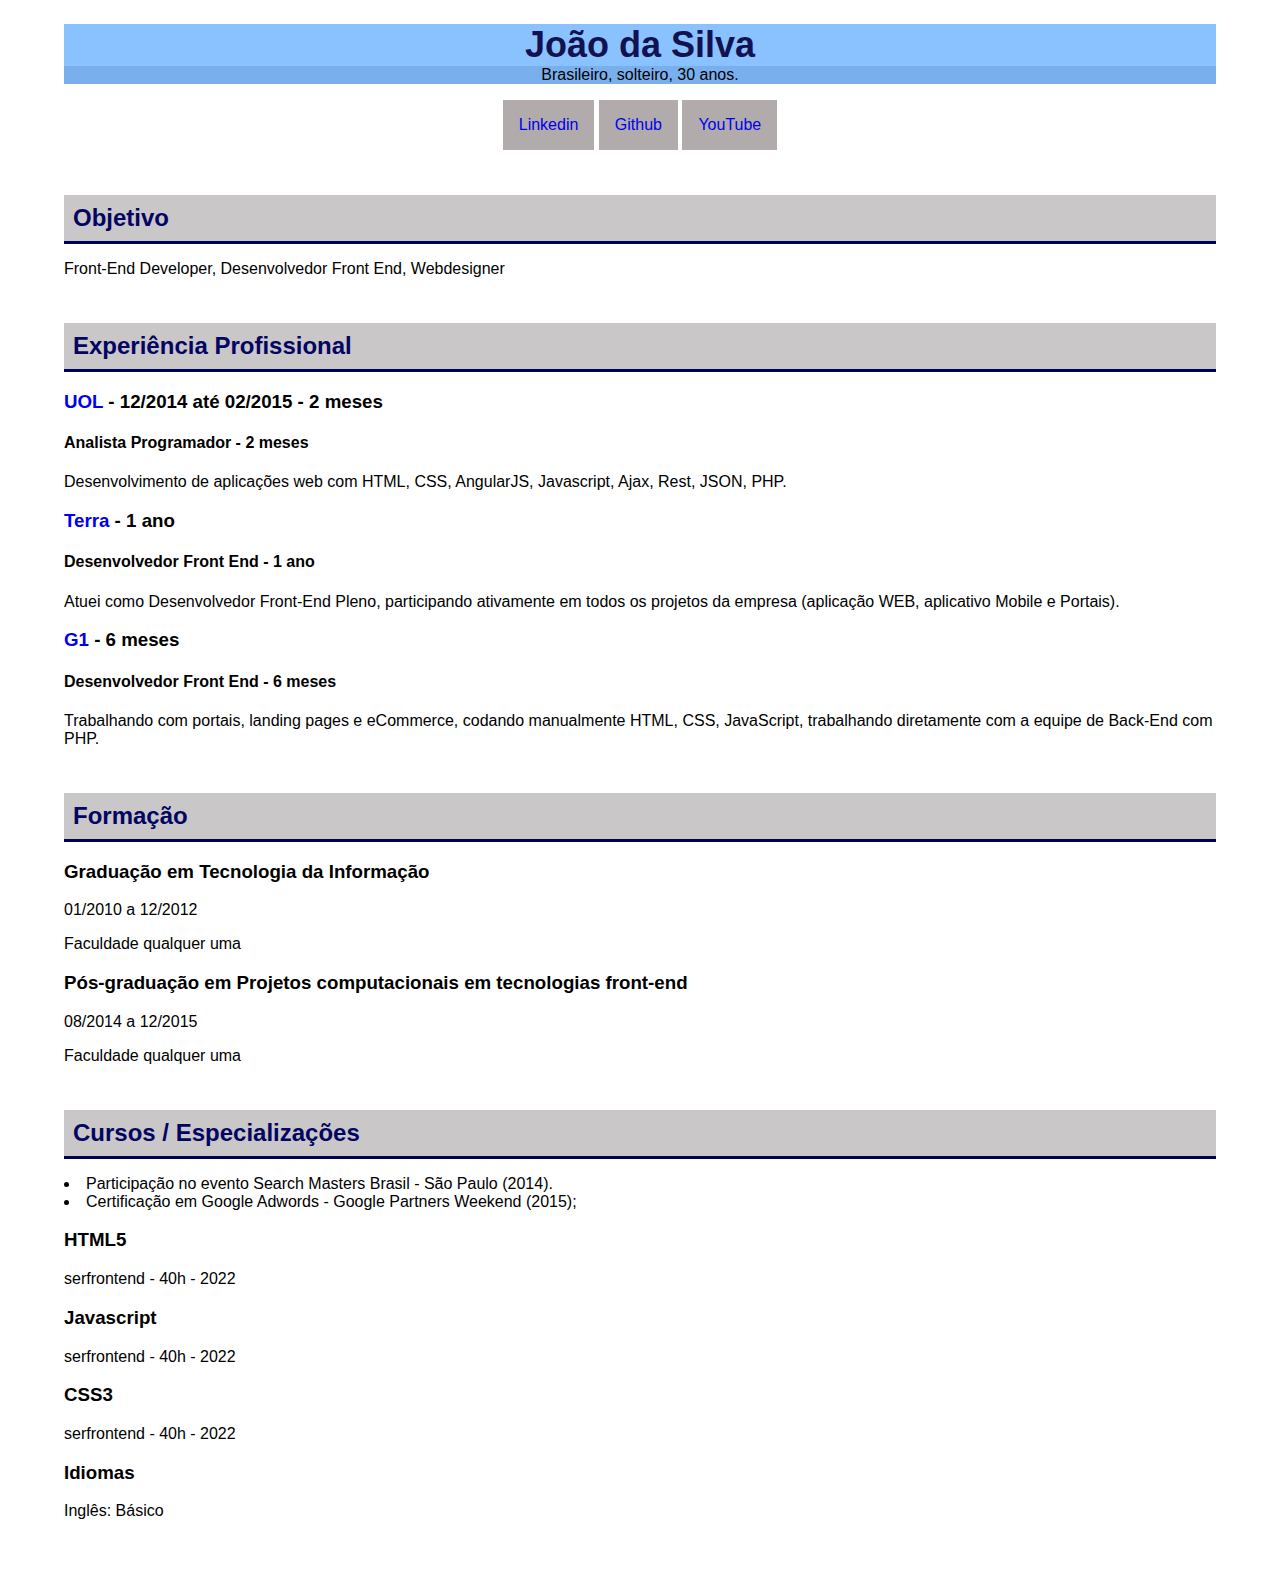
<file: desafio_curriculo/curriculo_menu.html>
<!DOCTYPE html>
<html lang="pt-br">
<head>
    <meta charset="UTF-8">
    <meta http-equiv="X-UA-Compatible" content="IE=edge">
    <meta name="viewport" content="width=device-width, initial-scale=1.0">
    <title>curriculo</title>

    <style>
        body{
            width: 90%;
            margin: auto;
            font-family: Arial, Helvetica, sans-serif;
            margin-bottom: 50px;
        }

        #titulo{
            background-color: rgb(138, 193, 255);
            text-align: center;
            color: rgb(18, 18, 82);
            font-size: 36px;
            margin-bottom: 0;
        }

        #abaixo_do_titulo{
            text-align: center;
            margin-top: 0;
            background-color: rgb(121, 175, 236);
        }

        .topicos{
            background-color: rgb(201, 199, 199);
            border-bottom: solid 3px rgb(1, 1, 85);
            padding: 9px;
            color: rgb(4, 4, 99);
            font-size: 24px;
            margin-top: 45px;
            margin-bottom: 12px;
        }

        a{
            text-decoration: none;
        }

        a:hover{
            text-decoration: underline;
        }

        .menu{
            text-align: center  ;
        }

        .menu li{
            list-style: none;
            display: inline-block;
            padding: 0;
        }

        .menu a{
            background-color: rgb(177, 171, 171);
            display: inline-block;
            padding: 16px;
        }

        .menu a:hover{
            background-color: gray;
            color: white;
            text-decoration: none;
        }

        ul{
            padding-left: 0;
        }

        li{
            list-style-position: inside;
        }
    </style>
</head>
<body>
    <h1 id="titulo">João da Silva</h1>
    <p id="abaixo_do_titulo">Brasileiro, solteiro, 30 anos.</p>

    <ul class="menu">
        <li><a href="#">Linkedin</a></li>
        <li><a href="#">Github</a></li>
        <li><a href="#">YouTube</a></li>
    </ul>

    <h2 class="topicos">Objetivo</h2>
    <p>Front-End Developer, Desenvolvedor Front End, Webdesigner</p>

    <h2 class="topicos">Experiência Profissional</h2>
    <h3><a href="https://www.uol.com.br/" target="_blank">UOL</a> - 12/2014 até 02/2015 - 2 meses</h3>
    <h4>Analista Programador - 2 meses</h4>
    <p>Desenvolvimento de aplicações web com HTML, CSS, AngularJS, Javascript, Ajax, Rest, JSON, PHP.</p>
    <h3><a href="https://www.terra.com.br" target="_blank">Terra</a> - 1 ano</h3>
    <h4>Desenvolvedor Front End - 1 ano</h4>
    <p>Atuei como Desenvolvedor Front-End Pleno, participando ativamente em todos os projetos da empresa (aplicação WEB, aplicativo Mobile e Portais).</p>
    <h3><a href="https://g1.globo.com" target="_blank">G1</a> - 6 meses</h3>
    <h4>Desenvolvedor Front End - 6 meses</h4>
    <p>Trabalhando com portais, landing pages e eCommerce, codando manualmente HTML, CSS, JavaScript, trabalhando diretamente com a equipe de Back-End com PHP.</p>

    <h2 class="topicos">Formação</h2>
    <h3>Graduação em Tecnologia da Informação</h3>
    <p>01/2010 a 12/2012</p>
    <p>Faculdade qualquer uma</p>
    <h3>Pós-graduação em Projetos computacionais em tecnologias front-end</h3>
    <p>08/2014 a 12/2015</p>
    <p>Faculdade qualquer uma</p>

    <h2 class="topicos">Cursos / Especializações</h2>
    <ul>
        <li>Participação no evento Search Masters Brasil - São Paulo (2014).</li>
        <li>Certificação em Google Adwords - Google Partners Weekend (2015);</li>
    </ul>
    <h3>HTML5</h3>
    <p>serfrontend - 40h - 2022</p>
    <h3>Javascript</h3>
    <p>serfrontend - 40h - 2022</p>
    <h3>CSS3</h3>
    <p>serfrontend - 40h - 2022</p>
    <h3>Idiomas</h3>
    <p>Inglês: Básico</p>
</body>
</html>
</file>
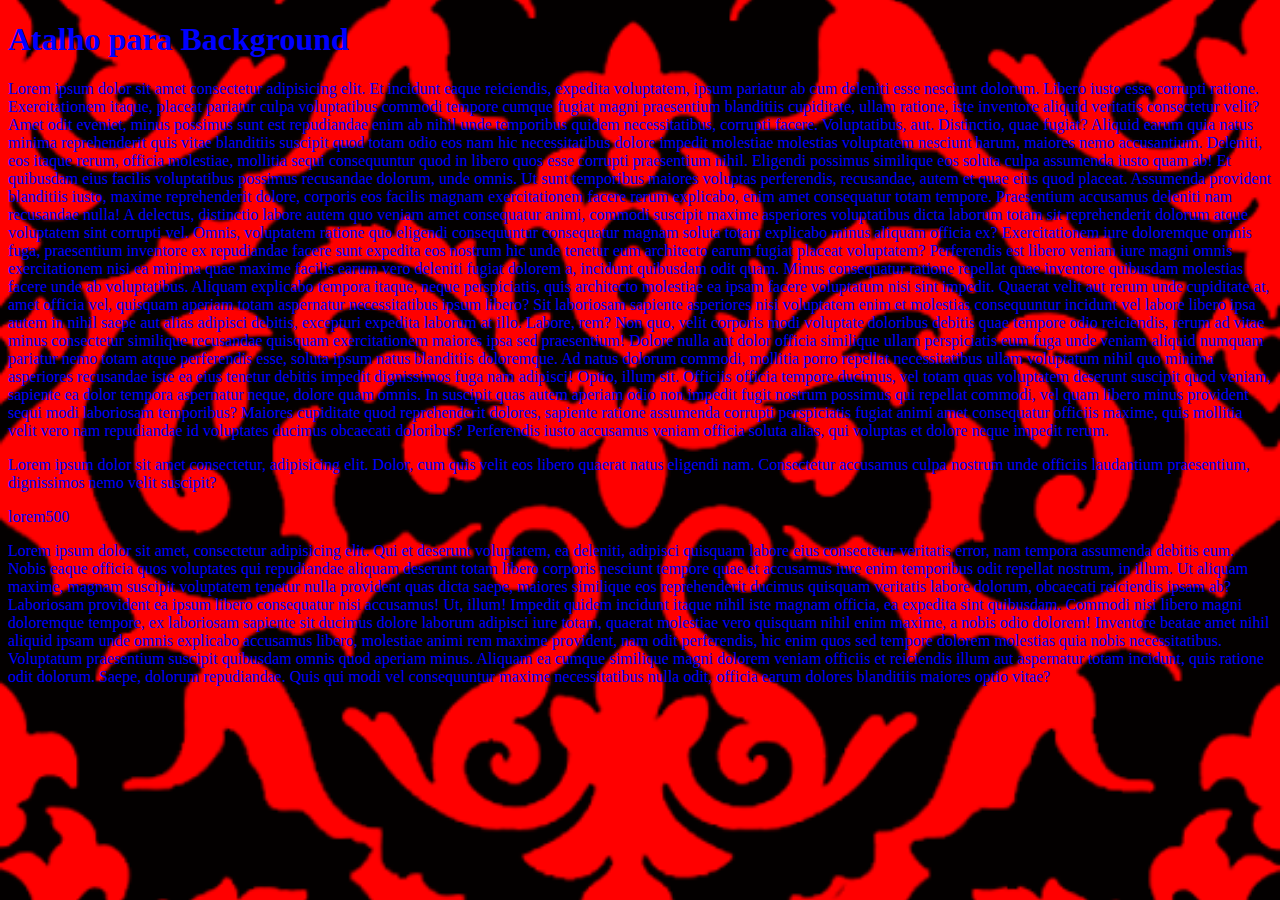
<file: introduçao-imagens/imagens/bg_atalho.html>
<!DOCTYPE html>
<html lang="pt-br">
<head>
    <meta charset="UTF-8">
    <title>Background atalho</title>

    <style>
        body{
            color: blue;
            /* background: url(imagens/tile-pattern.png) #4e4e4e no-repeat; */
            background-image: url(imagens/tile-pattern.png);
            background-size: cover;
            background-color: red;
            background-attachment: fixed;
            background-position: center;
        }
    </style>
</head>
<body>
    <h1>Atalho para Background</h1>

    <p>Lorem ipsum dolor sit amet consectetur adipisicing elit. Et incidunt eaque reiciendis, expedita voluptatem, ipsum pariatur ab cum deleniti esse nesciunt dolorum. Libero iusto esse corrupti ratione. Exercitationem itaque, placeat pariatur culpa voluptatibus commodi tempore cumque fugiat magni praesentium blanditiis cupiditate, ullam ratione, iste inventore aliquid veritatis consectetur velit? Amet odit eveniet, minus possimus sunt est repudiandae enim ab nihil unde temporibus quidem necessitatibus, corrupti facere. Voluptatibus, aut. Distinctio, quae fugiat? Aliquid earum quia natus minima reprehenderit quis vitae blanditiis suscipit quod totam odio eos nam hic necessitatibus dolore impedit molestiae molestias voluptatem nesciunt harum, maiores nemo accusantium. Deleniti, eos itaque rerum, officia molestiae, mollitia sequi consequuntur quod in libero quos esse corrupti praesentium nihil. Eligendi possimus similique eos soluta culpa assumenda iusto quam ab! Et quibusdam eius facilis voluptatibus possimus recusandae dolorum, unde omnis. Ut sunt temporibus maiores voluptas perferendis, recusandae, autem et quae eius quod placeat. Assumenda provident blanditiis iusto, maxime reprehenderit dolore, corporis eos facilis magnam exercitationem facere rerum explicabo, enim amet consequatur totam tempore. Praesentium accusamus deleniti nam recusandae nulla! A delectus, distinctio labore autem quo veniam amet consequatur animi, commodi suscipit maxime asperiores voluptatibus dicta laborum totam sit reprehenderit dolorum atque voluptatem sint corrupti vel. Omnis, voluptatem ratione quo eligendi consequuntur consequatur magnam soluta totam explicabo minus aliquam officia ex? Exercitationem iure doloremque omnis fuga, praesentium inventore ex repudiandae facere sunt expedita eos nostrum hic unde tenetur eum architecto earum fugiat placeat voluptatem? Perferendis est libero veniam iure magni omnis exercitationem nisi ea minima quae maxime facilis earum vero deleniti fugiat dolorem a, incidunt quibusdam odit quam. Minus consequatur ratione repellat quae inventore quibusdam molestias facere unde ab voluptatibus. Aliquam explicabo tempora itaque, neque perspiciatis, quis architecto molestiae ea ipsam facere voluptatum nisi sint impedit. Quaerat velit aut rerum unde cupiditate at, amet officia vel, quisquam aperiam totam aspernatur necessitatibus ipsum libero? Sit laboriosam sapiente asperiores nisi voluptatem enim et molestias consequuntur incidunt vel labore libero ipsa autem in nihil saepe aut alias adipisci debitis, excepturi expedita laborum at illo. Labore, rem? Non quo, velit corporis modi voluptate doloribus debitis quae tempore odio reiciendis, rerum ad vitae minus consectetur similique recusandae quisquam exercitationem maiores ipsa sed praesentium! Dolore nulla aut dolor officia similique ullam perspiciatis eum fuga unde veniam aliquid numquam pariatur nemo totam atque perferendis esse, soluta ipsum natus blanditiis doloremque. Ad natus dolorum commodi, mollitia porro repellat necessitatibus ullam voluptatum nihil quo minima asperiores recusandae iste ea eius tenetur debitis impedit dignissimos fuga nam adipisci! Optio, illum sit. Officiis officia tempore ducimus, vel totam quas voluptatem deserunt suscipit quod veniam, sapiente ea dolor tempora aspernatur neque, dolore quam omnis. In suscipit quas autem aperiam odio non impedit fugit nostrum possimus qui repellat commodi, vel quam libero minus provident sequi modi laboriosam temporibus? Maiores cupiditate quod reprehenderit dolores, sapiente ratione assumenda corrupti perspiciatis fugiat animi amet consequatur officiis maxime, quis mollitia velit vero nam repudiandae id voluptates ducimus obcaecati doloribus? Perferendis iusto accusamus veniam officia soluta alias, qui voluptas et dolore neque impedit rerum.</p>
    
    <p>Lorem ipsum dolor sit amet consectetur, adipisicing elit. Dolor, cum quis velit eos libero quaerat natus eligendi nam. Consectetur accusamus culpa nostrum unde officiis laudantium praesentium, dignissimos nemo velit suscipit?</p>

    <p>lorem500</p>
    
    <p>Lorem ipsum dolor sit amet, consectetur adipisicing elit. Qui et deserunt voluptatem, ea deleniti, adipisci quisquam labore eius consectetur veritatis error, nam tempora assumenda debitis eum. Nobis eaque officia quos voluptates qui repudiandae aliquam deserunt totam libero corporis nesciunt tempore quae et accusamus iure enim temporibus odit repellat nostrum, in illum. Ut aliquam maxime, magnam suscipit voluptatem tenetur nulla provident quas dicta saepe, maiores similique eos reprehenderit ducimus quisquam veritatis labore dolorum, obcaecati reiciendis ipsam ab? Laboriosam provident ea ipsum libero consequatur nisi accusamus! Ut, illum! Impedit quidem incidunt itaque nihil iste magnam officia, ea expedita sint quibusdam. Commodi nisi libero magni doloremque tempore, ex laboriosam sapiente sit ducimus dolore laborum adipisci iure totam, quaerat molestiae vero quisquam nihil enim maxime, a nobis odio dolorem! Inventore beatae amet nihil aliquid ipsam unde omnis explicabo accusamus libero, molestiae animi rem maxime provident, nam odit perferendis, hic enim quos sed tempore dolorem molestias quia nobis necessitatibus. Voluptatum praesentium suscipit quibusdam omnis quod aperiam minus. Aliquam ea cumque similique magni dolorem veniam officiis et reiciendis illum aut aspernatur totam incidunt, quis ratione odit dolorum. Saepe, dolorum repudiandae. Quis qui modi vel consequuntur maxime necessitatibus nulla odit, officia earum dolores blanditiis maiores optio vitae?</p>
</body>
</html>
</file>
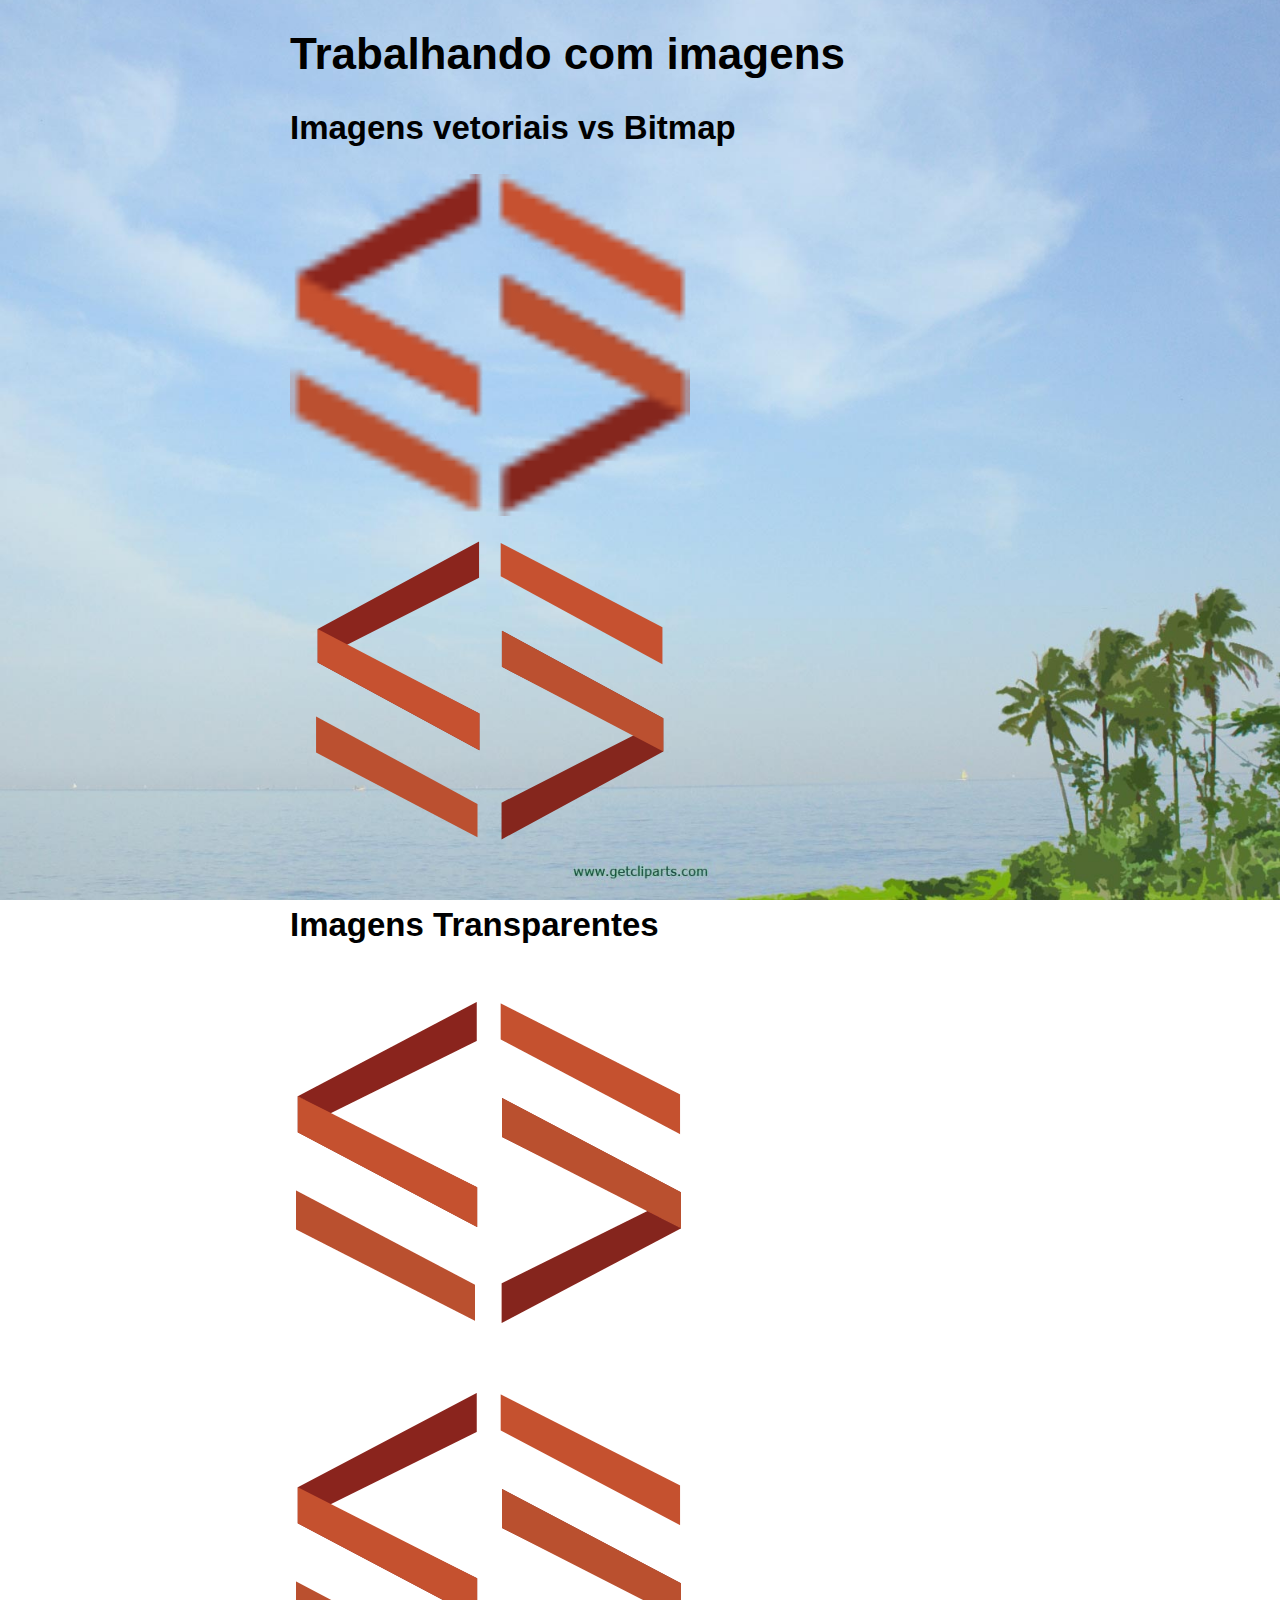
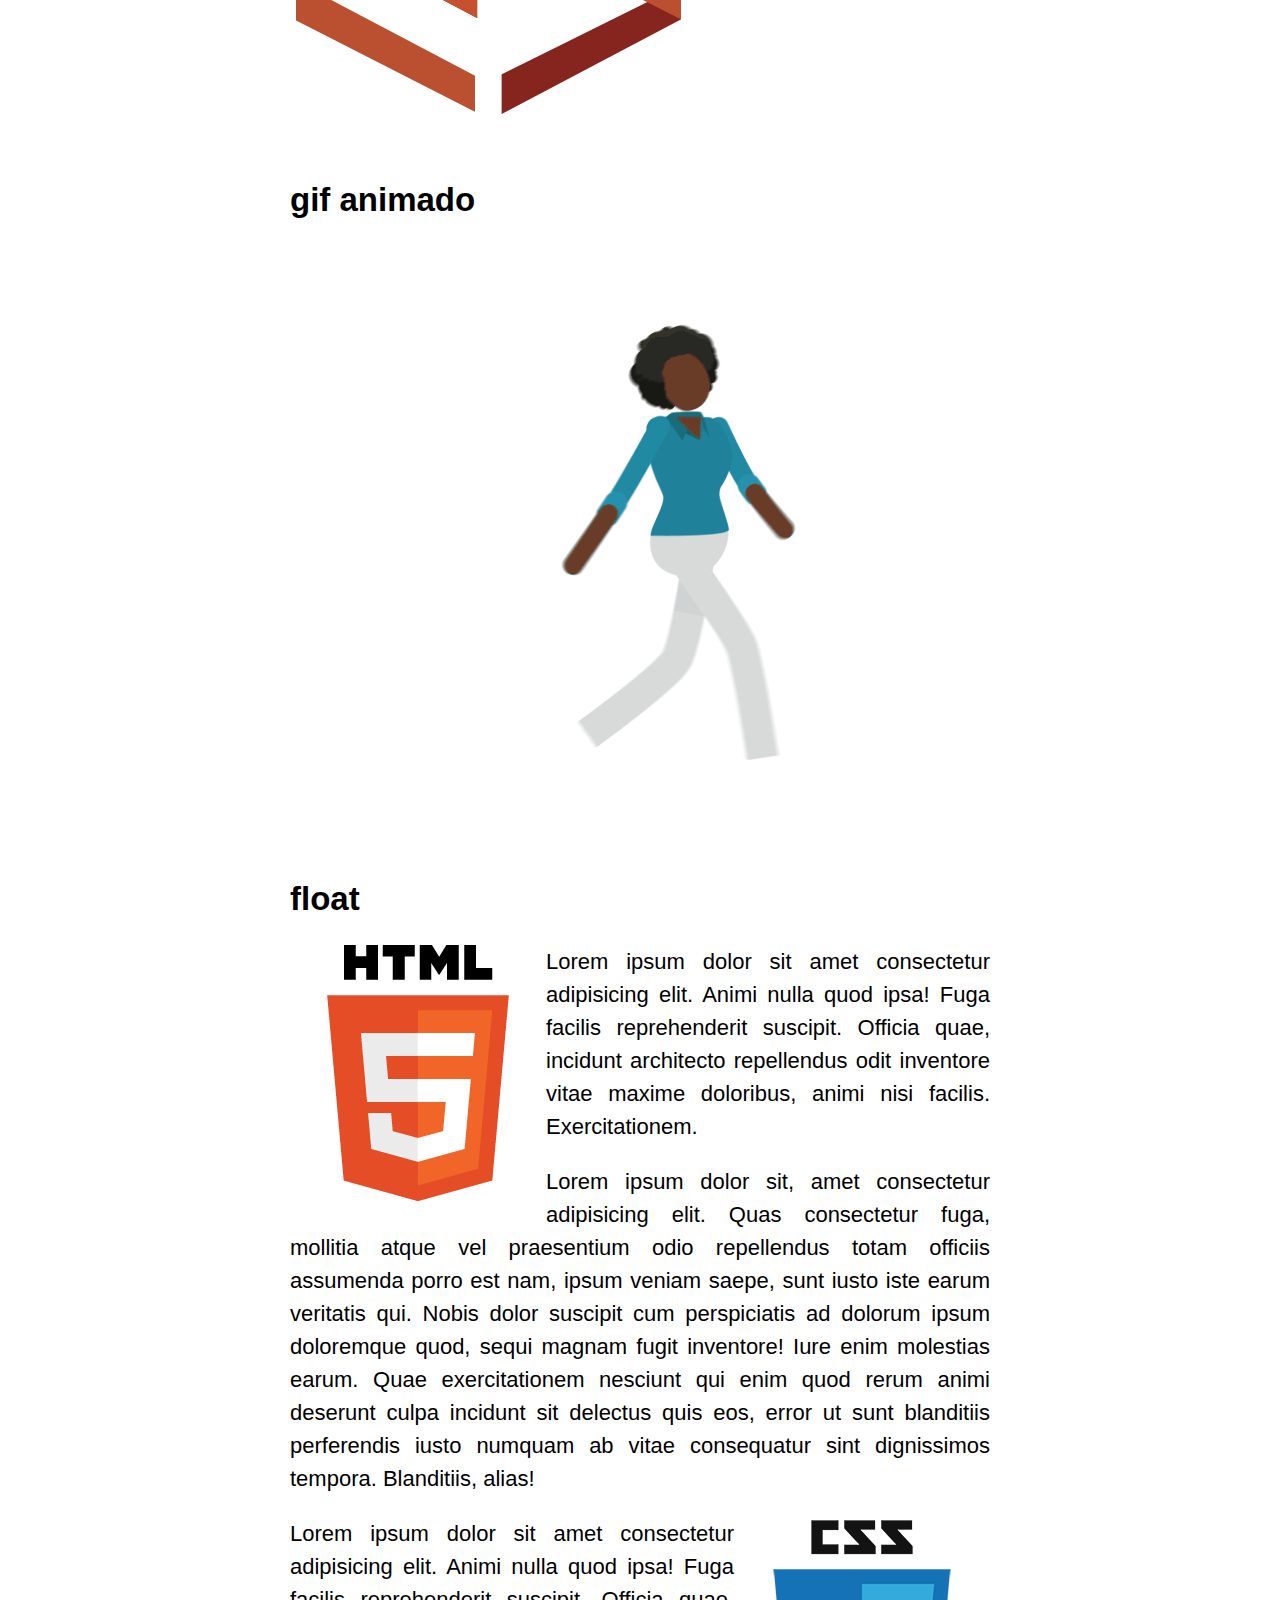
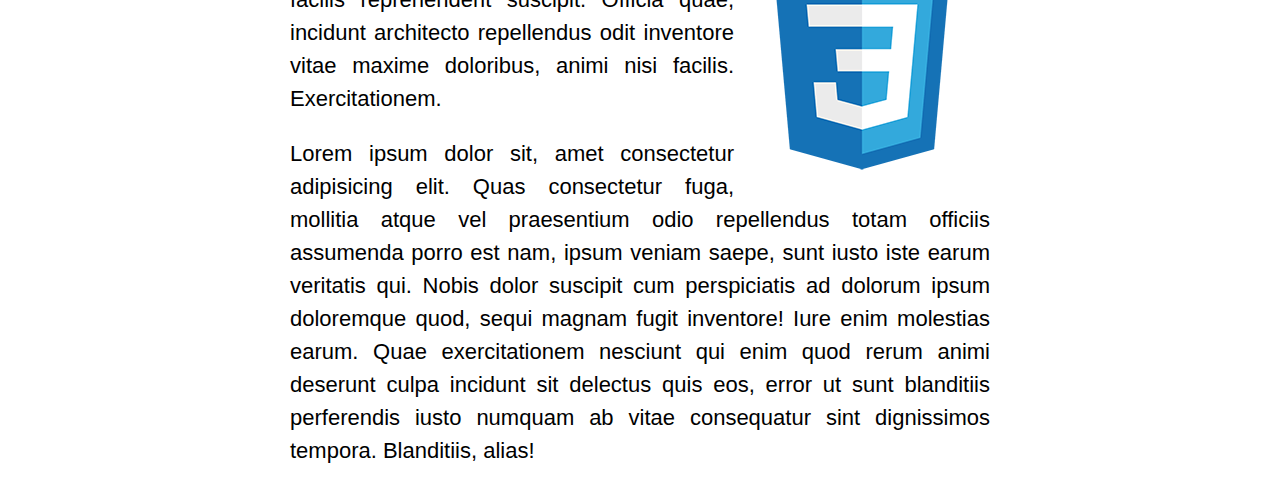
<file: introduçao-imagens/imagens/introducao.html>
<!DOCTYPE html>
<html lang="pt-br">
<head>
    <meta charset="UTF-8">
    <title>Trabalhando com Imagens</title>

    <style>

        body{
            font-size: 22px;
            font-family: sans-serif;
            width: 700px;
            margin: auto;

            background-image: url(imagens/bg.jpg);
            background-repeat: no-repeat;
            background-size: cover;
            background-attachment: fixed;
            background-position: right bottom;
        }
        .img-logo{
            width: 400px;
        }

        #img-html{
            float: left;
        }

        #img-css{
            float: right
        }

        p{
            line-height: 1.5;
            text-align: justify;
        }
    </style>
</head>
<body>
    
    <h1>Trabalhando com imagens</h1>

    <h2>Imagens vetoriais vs Bitmap</h2>

    <img src="imagens/logo_ser-frontend-ico.png" class="img-logo" alt="logotipo serfrontend">
    <br>
    <img src="imagens/logo_ser-frontend-ico.svg" class="img-logo" alt="logotipo serfrontend">

    <h2>Imagens Transparentes</h2>

    <img src="imagens/logo_ser-frontend-ico-transparente.gif" alt="">
    <br>
    <img src="imagens/logo_ser-frontend-ico-transparente.png" alt="">

    <h2>gif animado</h2>
    <img src="imagens/walk.gif" alt="animação mulher andando">

    <h2>float</h2>

    <img src="imagens/html5.png" alt="logotipo html5" id="img-html">
    <p>Lorem ipsum dolor sit amet consectetur adipisicing elit. Animi nulla quod ipsa! Fuga facilis reprehenderit suscipit. Officia quae, incidunt architecto repellendus odit inventore vitae maxime doloribus, animi nisi facilis. Exercitationem.</p>
    <p>Lorem ipsum dolor sit, amet consectetur adipisicing elit. Quas consectetur fuga, mollitia atque vel praesentium odio repellendus totam officiis assumenda porro est nam, ipsum veniam saepe, sunt iusto iste earum veritatis qui. Nobis dolor suscipit cum perspiciatis ad dolorum ipsum doloremque quod, sequi magnam fugit inventore! Iure enim molestias earum. Quae exercitationem nesciunt qui enim quod rerum animi deserunt culpa incidunt sit delectus quis eos, error ut sunt blanditiis perferendis iusto numquam ab vitae consequatur sint dignissimos tempora. Blanditiis, alias!</p>
    <img src="imagens/css3.png" alt="logotipo css5" id="img-css">
    <p>Lorem ipsum dolor sit amet consectetur adipisicing elit. Animi nulla quod ipsa! Fuga facilis reprehenderit suscipit. Officia quae, incidunt architecto repellendus odit inventore vitae maxime doloribus, animi nisi facilis. Exercitationem.</p>
    <p>Lorem ipsum dolor sit, amet consectetur adipisicing elit. Quas consectetur fuga, mollitia atque vel praesentium odio repellendus totam officiis assumenda porro est nam, ipsum veniam saepe, sunt iusto iste earum veritatis qui. Nobis dolor suscipit cum perspiciatis ad dolorum ipsum doloremque quod, sequi magnam fugit inventore! Iure enim molestias earum. Quae exercitationem nesciunt qui enim quod rerum animi deserunt culpa incidunt sit delectus quis eos, error ut sunt blanditiis perferendis iusto numquam ab vitae consequatur sint dignissimos tempora. Blanditiis, alias!</p>
</body>
</html>
</file>
<file: projetoCSS1_meu_projeto/styles/style.css>
body{
    margin: 0;
    font-family: Arial, Helvetica, sans-serif;
    background-color: #ccc;
}

.hero{
    height: 500px;
    background-image: url(/projetoCSS1/projetoCSS-imagens/bg-3.jpg);
    background-size: cover;
    background-position: right center;
    padding-top: 1px;
}

.hero-content{
    margin: 80px auto 0;
    width: 80%;
    text-align: center;
    color: white;
}

.hero-content h1{
    text-transform: uppercase;
    font-size: 50px;
    text-shadow: 5px 5px 5px black;
    margin-bottom: 0;
}

.hero-content p{
    background-color: rgba(0,0,0,0.7);
    font-size: 18px;
    display: inline-block;
    padding: 15px;
    border-bottom: 2px solid;
}

.hero nav ul{
    margin: 20px 80px 0 0;
    text-align: right;

}

.hero nav li{
    display: inline-block;
    list-style-type: none;
    border: 1px solid white;
    margin-left: 16px;
}

.hero nav a{
    background-color: rgba(0,0,0,0.3);
    padding: 16px;
    display: block;
    color: white;
    text-decoration: none;
    text-transform: uppercase;
    font-size: 12px;
    letter-spacing: 2px;
}

.hero nav a:hover{
    background-color: rgba(0,0,0,0.5);
}

main{
    width: 90%;
    margin: auto;
    max-width: 860px;
}

section{
    padding-top: 32px;
}

article{
    background-color: white;
    padding: 16px;
    margin-bottom: 32px;
}

article h2{
    border-bottom: 2px solid #ccc;
    background-color: #eee;
    padding: 10px;
    margin-top: 0;
}

.btn{
    background-color: #cdc7c3;
    display: block;
    padding: 12px 16px;
    border-radius: 6px;
    margin-left: auto;
    width: fit-content;
}

.rodape{
    color: white;
    background-color: #6b6c68;
    text-align: center;
    padding: 30px;
    text-shadow: 2px 2px 2px black;
    letter-spacing: 2px;
}
</file>
